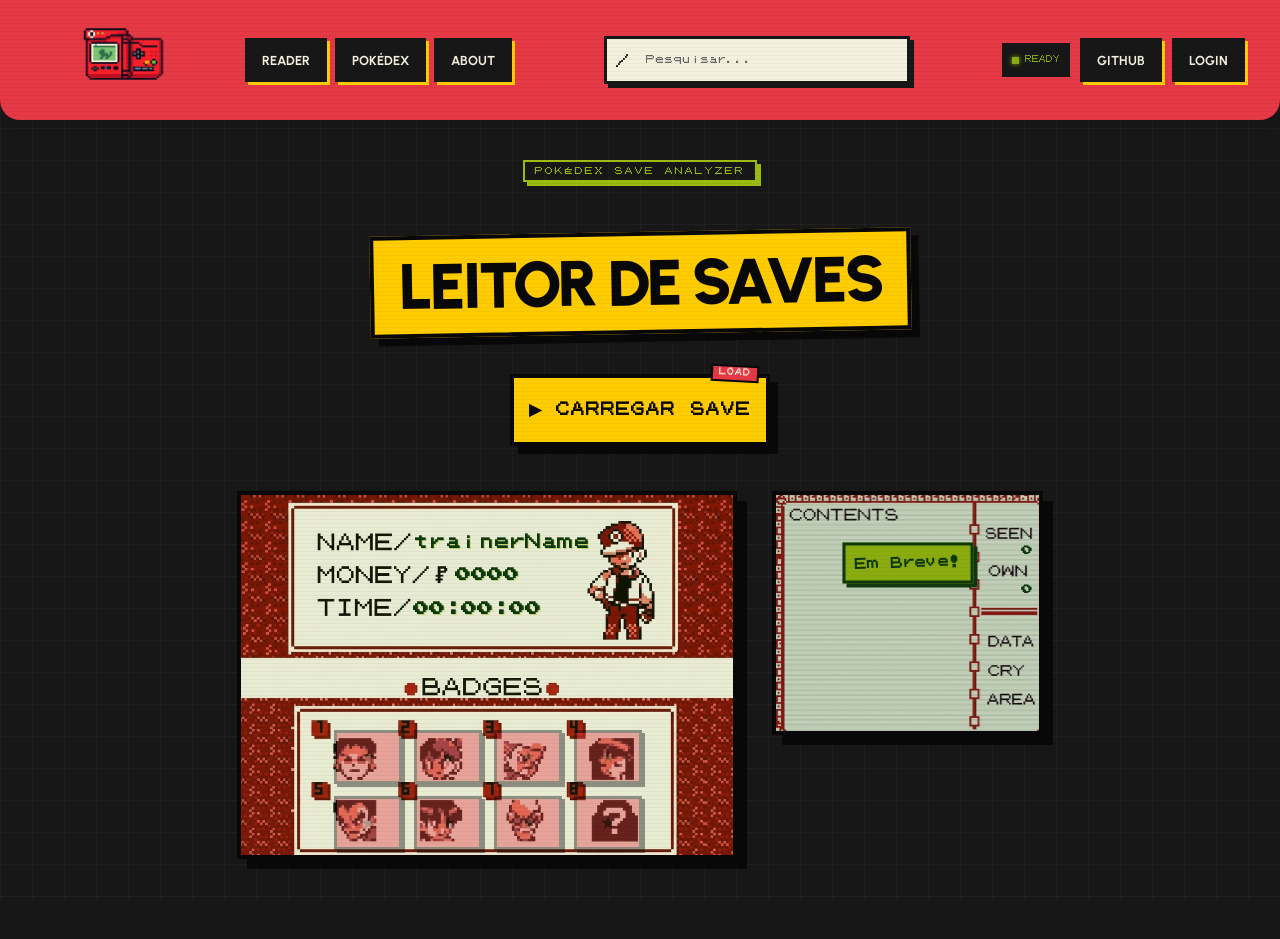
<file: src/front/index.html>
<!DOCTYPE html>
<html lang="pt-br">
<head>
    <meta charset="UTF-8">
    <meta name="viewport" content="width=device-width, initial-scale=1.0">
    <link rel="stylesheet" href="reset.css">
    <link rel="stylesheet" href="global.css">
    <link rel="stylesheet" href="index.css">
    <title>Leitor de Saves</title>
</head>
<body>
        <!-- =====================================================
         NAVBAR
    ====================================================== -->
    <div class="nav_area">
        <div class="nav_left">
            <div class="logo">
                <img
                    src="../images/dex_logo.png"
                    alt="Leitor de Saves"
                >
            </div>
            <div class="nav_links">
                <a href="index.html">
                    Reader
                </a>
                <a href="">
                    Pokédex
                </a>
                <a href="about.html">
                    About
                </a>
            </div>
        </div>
        <div class="nav_search">
            <span class="search_icon">
                /
            </span>
            <input
                type="search"
                placeholder="Pesquisar..."
                aria-label="Pesquisar"
            >
        </div>
        <div class="nav_right">
            <div class="nav_status">
                <span class="status_light"></span>
                <span>
                    READY
                </span>
            </div>
            <a
                href="https://github.com/CatchAllProject/catch"
                target="_blank"
                rel="noopener noreferrer"
            >
                GitHub
            </a>
            <a href="login.html">
                Login
            </a>
        </div>
    </div>
    <div class="main_container">
            <h1>Leitor de Saves</h1>
            <input type="file" id="saveInput" hidden>
            <label for="saveInput" id="saveImportLabel">Carregar Save</label>
            <div class="info_container">
                <div id="trainerCard" class="trainerCardTemplate">
                    <img src="../images/trainer_card_template.png" alt="">
                    <div id="save_data">
                        <label id="trainer_name">trainerName</label>
                        <label id="trainer_money">0000</label>
                        <label id="trainer_time">00:00:00</label>
                    </div>
                    <div id="badge_block">
                        <li id="block_1" class="block"></li>
                        <li id="block_2" class="block"></li>
                        <li id="block_3" class="block"></li>
                        <li id="block_4" class="block"></li>
                        <li id="block_5" class="block"></li>
                        <li id="block_6" class="block"></li>
                        <li id="block_7" class="block"></li>
                        <li id="block_8" class="block"></li>
                    </div>
                </div> 
                <div class="pokedex_template">
                    <img src="../images/pokedex_template.webp" alt="">
                    <div id="dex_data">
                        <div id="seened">
                            <label id="seen">0</label>
                            <label id="own">0</label>
                        </div>
                        <div id="alert">Em Breve!</div>
                    </div>
                </div>
            </div>
    </div>
</body>
</html>
<script src="../save_decoder.js"></script>
</file>
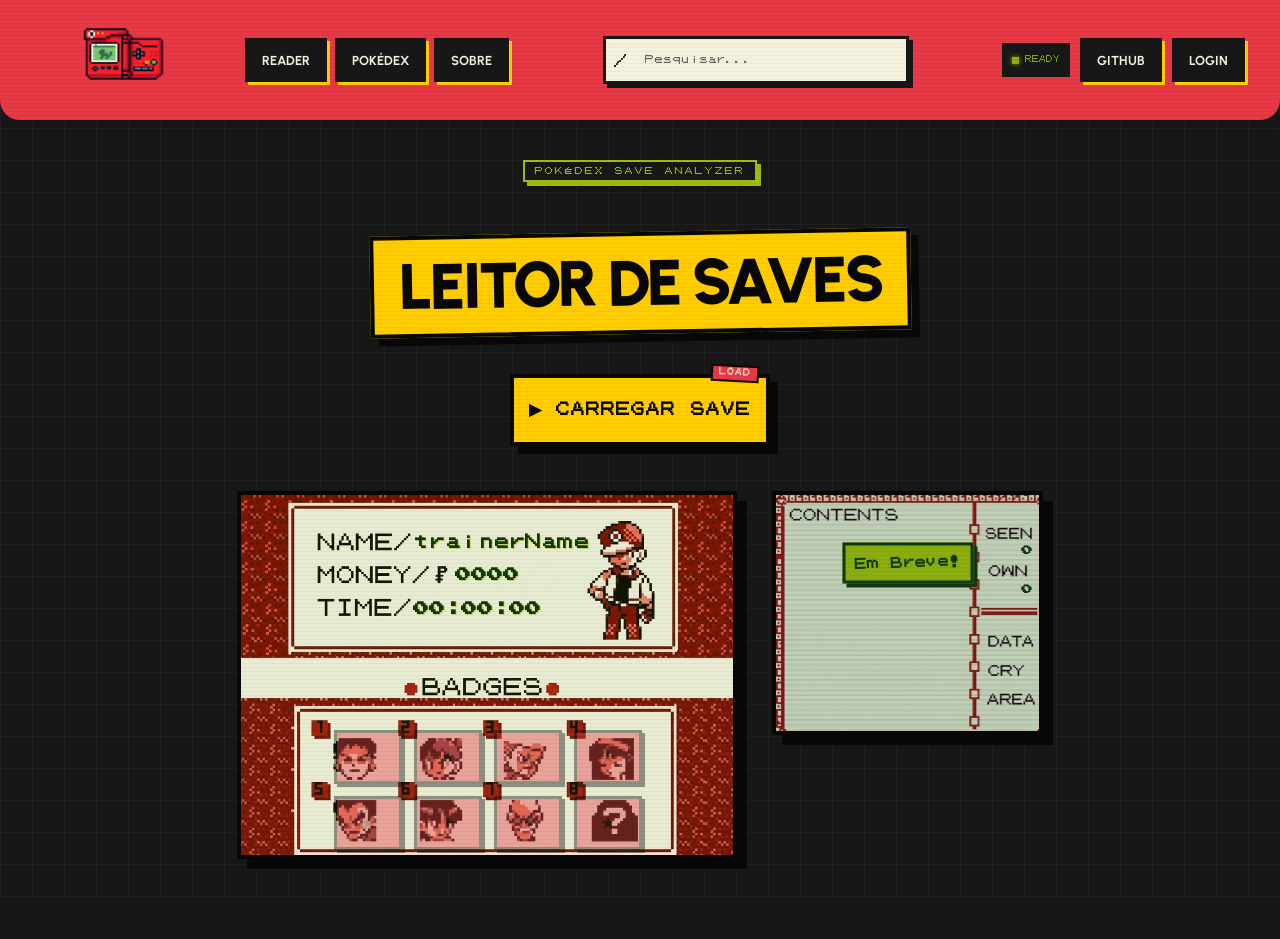
<file: src/front/pages/index.html>
<!DOCTYPE html>
<html lang="pt-br">
<head>
    <meta charset="UTF-8">
    <meta name="viewport" content="width=device-width, initial-scale=1.0">
    <link rel="stylesheet" href="../css/reset.css">
    <link rel="stylesheet" href="../css/global.css">
    <link rel="stylesheet" href="../css/index.css">
    <title>Leitor de Saves</title>
</head>
<body>
        <!-- =====================================================
         NAVBAR
    ====================================================== -->
    <div class="nav_area">
        <div class="nav_left">
            <div class="logo">
                <img
                    src="../public/images/dex_logo.png"
                    alt="Leitor de Saves"
                >
            </div>
            <div class="nav_links">
                <a href="index.html">
                    Reader
                </a>
                <a href="">
                    Pokédex
                </a>
                <a href="about.html">
                    Sobre
                </a>
            </div>
        </div>
        <div class="nav_search">
            <span class="search_icon">
                /
            </span>
            <input
                type="search"
                placeholder="Pesquisar..."
                aria-label="Pesquisar"
            >
        </div>
        <div class="nav_right">
            <div class="nav_status">
                <span class="status_light"></span>
                <span>
                    READY
                </span>
            </div>
            <a
                href="https://github.com/CatchAllProject/catch"
                target="_blank"
                rel="noopener noreferrer"
            >
                GitHub
            </a>
            <a href="login.html">
                Login
            </a>
        </div>
    </div>
    <div class="main_container">
            <h1>Leitor de Saves</h1>
            <input type="file" id="saveInput" hidden>
            <label for="saveInput" id="saveImportLabel">Carregar Save</label>
            <div class="info_container">
                <div id="trainerCard" class="trainerCardTemplate">
                    <img src="../public/images/trainer_card_template.png" alt="">
                    <div id="save_data">
                        <label id="trainer_name">trainerName</label>
                        <label id="trainer_money">0000</label>
                        <label id="trainer_time">00:00:00</label>
                    </div>
                    <div id="badge_block">
                        <li id="block_1" class="block"></li>
                        <li id="block_2" class="block"></li>
                        <li id="block_3" class="block"></li>
                        <li id="block_4" class="block"></li>
                        <li id="block_5" class="block"></li>
                        <li id="block_6" class="block"></li>
                        <li id="block_7" class="block"></li>
                        <li id="block_8" class="block"></li>
                    </div>
                </div> 
                <div class="pokedex_template">
                    <img src="../public/images/pokedex_template.webp" alt="">
                    <div id="dex_data">
                        <div id="seened">
                            <label id="seen">0</label>
                            <label id="own">0</label>
                        </div>
                        <div id="alert">Em Breve!</div>
                    </div>
                </div>
            </div>
    </div>
</body>
</html>
<script src="../js/save_decoder.js"></script>
</file>
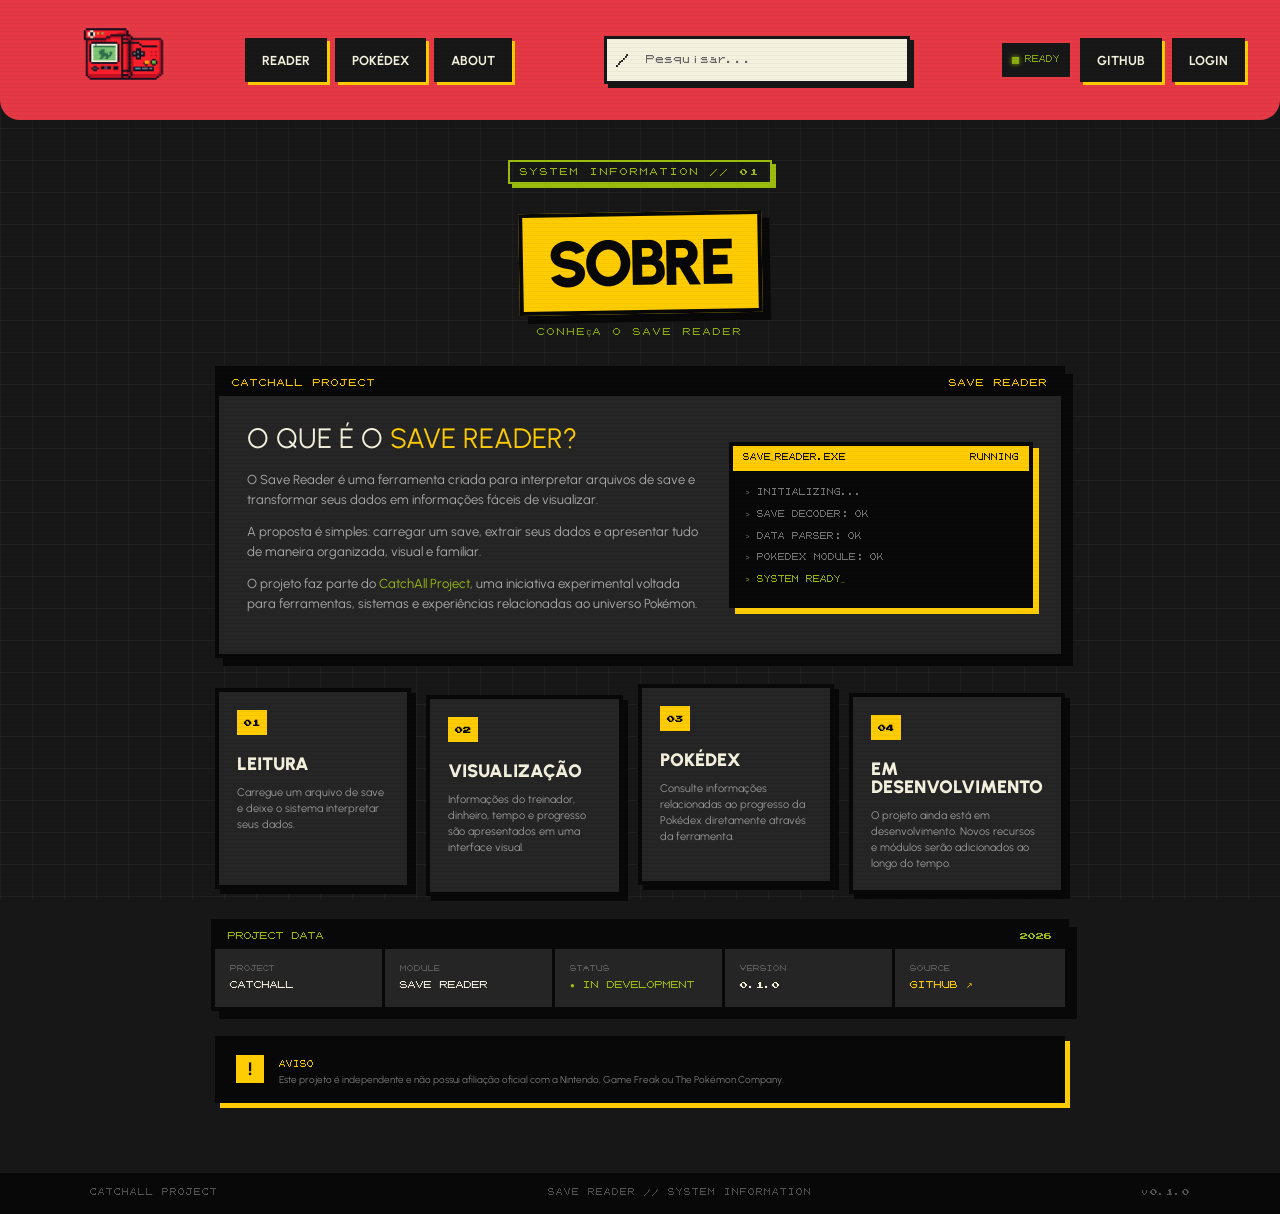
<file: src/front/about.html>
<!DOCTYPE html>
<html lang="pt-br">
<head>
    <meta charset="UTF-8">

    <meta
        name="viewport"
        content="width=device-width, initial-scale=1.0"
    >
    <link rel="stylesheet" href="reset.css">
    <link rel="stylesheet" href="global.css">
    <link rel="stylesheet" href="about.css">

    <title>Sobre // Save Reader</title>

</head>
<body>
    <div class="nav_area">
        <div class="nav_left">
            <div class="logo">
                <img
                    src="../images/dex_logo.png"
                    alt="logo"
                >
            </div>
            <div class="nav_links">
                <a href="index.html">
                    Reader
                </a>
                <a href="">
                    Pokédex
                </a>
                <a href="about.html">
                    About
                </a>
            </div>
        </div>
        <div class="nav_search">
            <span class="search_icon">
                /
            </span>
            <input
                type="search"
                placeholder="Pesquisar..."
            >
        </div>
        <div class="nav_right">
            <div class="nav_status">
                <span class="status_light"></span>
                READY
            </div>
            <a
                href="https://github.com/CatchAllProject/catch"
                target="_blank"
                rel="noopener noreferrer"
            >
                GitHub
            </a>
            <a href="login.html">
                Login
            </a>
        </div>
    </div>
    <main class="about_container">
        <header class="about_header">
            <span class="about_tag">
                SYSTEM INFORMATION // 01
            </span>
            <h1>
                Sobre
            </h1>
            <p>
                CONHEÇA O SAVE READER
            </p>
        </header>
        <section class="about_intro">
            <div class="about_intro_header">
                <span>
                    CATCHALL PROJECT
                </span>
                <span>
                    SAVE READER
                </span>
            </div>
            <div class="about_intro_content">
                <div class="about_intro_text">
                    <h2>
                        O QUE É O
                        <strong>SAVE READER?</strong>
                    </h2>
                    <p>
                        O Save Reader é uma ferramenta criada para
                        interpretar arquivos de save e transformar
                        seus dados em informações fáceis de visualizar.
                    </p>
                    <p>
                        A proposta é simples: carregar um save,
                        extrair seus dados e apresentar tudo de
                        maneira organizada, visual e familiar.
                    </p>
                    <p>
                        O projeto faz parte do
                        <strong>CatchAll Project</strong>,
                        uma iniciativa experimental voltada para
                        ferramentas, sistemas e experiências
                        relacionadas ao universo Pokémon.
                    </p>
                </div>
                <div class="about_terminal">
                    <div class="terminal_header">
                        <span>
                            SAVE_READER.EXE
                        </span>
                        <span>
                            RUNNING
                        </span>
                    </div>
                    <div class="terminal_body">
                        <span>
                            &gt; INITIALIZING...
                        </span>
                        <span>
                            &gt; SAVE DECODER: OK
                        </span>
                        <span>
                            &gt; DATA PARSER: OK
                        </span>
                        <span>
                            &gt; POKEDEX MODULE: OK
                        </span>
                        <span class="terminal_success">
                            &gt; SYSTEM READY_
                        </span>
                    </div>
                </div>
            </div>
        </section>
        <section class="about_grid">
            <article class="about_card">
                <div class="about_card_number">
                    01
                </div>
                <h3>
                    LEITURA
                </h3>
                <p>
                    Carregue um arquivo de save e deixe o
                    sistema interpretar seus dados.
                </p>
            </article>
            <article class="about_card">
                <div class="about_card_number">
                    02
                </div>
                <h3>
                    VISUALIZAÇÃO
                </h3>
                <p>
                    Informações do treinador, dinheiro,
                    tempo e progresso são apresentados
                    em uma interface visual.
                </p>
            </article>
            <article class="about_card">
                <div class="about_card_number">
                    03
                </div>

                <h3>
                    POKÉDEX
                </h3>
                <p>
                    Consulte informações relacionadas ao
                    progresso da Pokédex diretamente
                    através da ferramenta.
                </p>
            </article>
            <article class="about_card">

                <div class="about_card_number">
                    04
                </div>
                <h3>
                    EM DESENVOLVIMENTO
                </h3>
                <p>
                    O projeto ainda está em desenvolvimento.
                    Novos recursos e módulos serão adicionados
                    ao longo do tempo.
                </p>
            </article>
        </section>
        <section class="about_project">
            <div class="about_project_header">
                <span>
                    PROJECT DATA
                </span>
                <span>
                    2026
                </span>
            </div>
            <div class="about_project_body">
                <div class="project_item">
                    <span>
                        PROJECT
                    </span>
                    <strong>
                        CATCHALL
                    </strong>
                </div>
                <div class="project_item">
                    <span>
                        MODULE
                    </span>
                    <strong>
                        SAVE READER
                    </strong>
                </div>
                <div class="project_item">
                    <span>
                        STATUS
                    </span>
                    <strong class="project_online">
                        ● IN DEVELOPMENT
                    </strong>
                </div>
                <div class="project_item">
                    <span>
                        VERSION
                    </span>

                    <strong>
                        0.1.0
                    </strong>
                </div>
                <div class="project_item">
                    <span>
                        SOURCE
                    </span>
                    <a
                        href="https://github.com/CatchAllProject/catch"
                        target="_blank"
                        rel="noopener noreferrer"
                    >
                        GITHUB ↗
                    </a>
                </div>
            </div>
        </section>
        <section class="about_notice">
            <span class="notice_icon">
                !
            </span>
            <div>
                <strong>
                    AVISO
                </strong>
                <p>
                    Este projeto é independente e não possui
                    afiliação oficial com a Nintendo,
                    Game Freak ou The Pokémon Company.
                </p>
            </div>
        </section>
    </main>
    <footer class="about_footer">
        <span>
            CATCHALL PROJECT
        </span>
        <span>
            SAVE READER // SYSTEM INFORMATION
        </span>
        <span>
            v0.1.0
        </span>
    </footer>
</body>
</html>
</file>
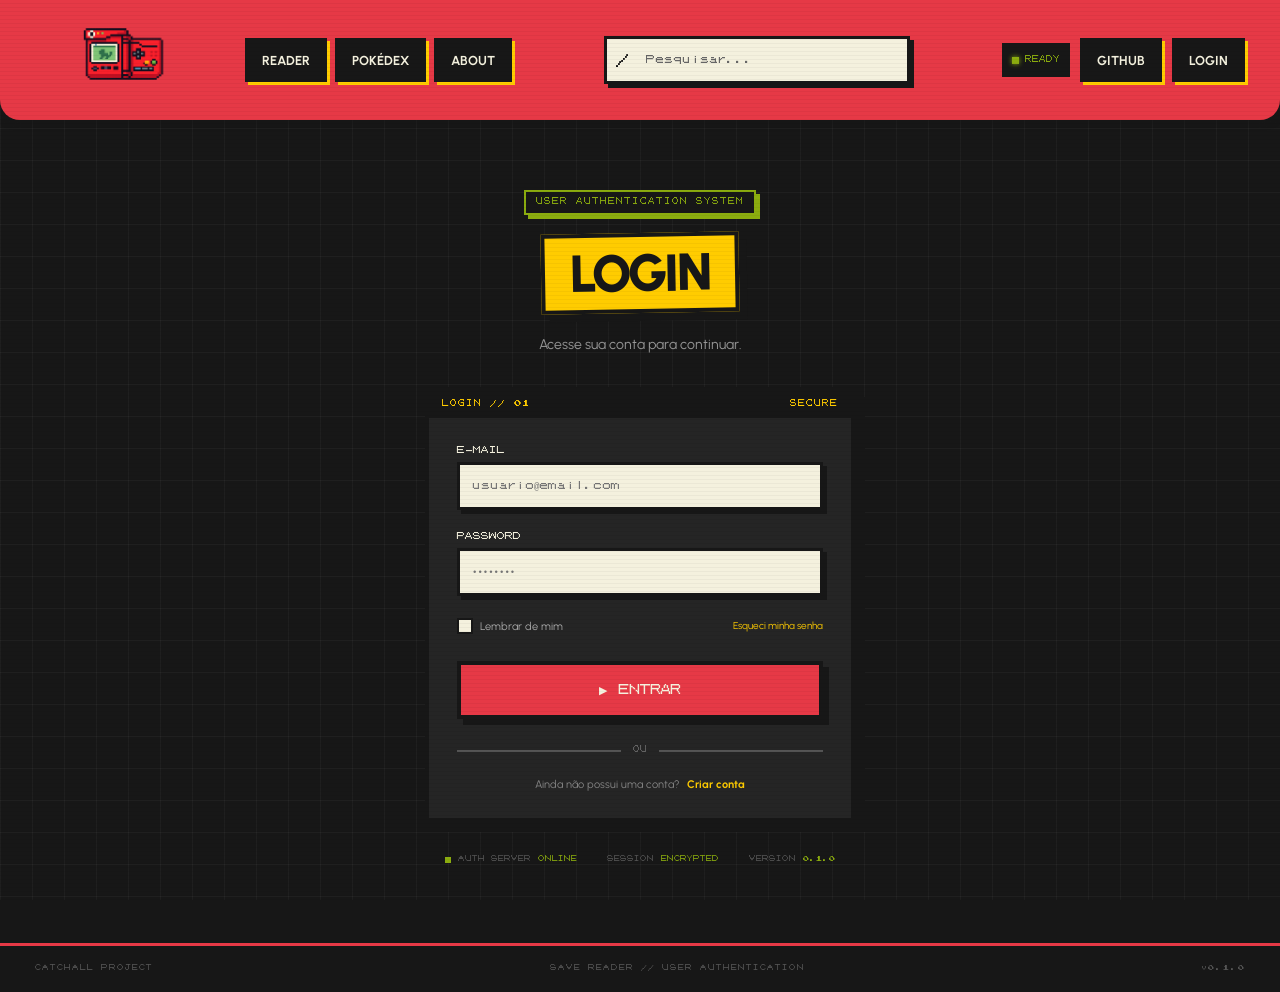
<file: src/front/login.html>
<!DOCTYPE html>
<html lang="pt-br">

<head>
    <meta charset="UTF-8">
    <meta
        name="viewport"
        content="width=device-width, initial-scale=1.0">
    <link rel="stylesheet" href="reset.css">
    <link rel="stylesheet" href="global.css">
    <link rel="stylesheet" href="login.css">
    <title>Login // Leitor de Saves</title>
</head>
<body>
    <!-- =====================================================
         NAVBAR
    ====================================================== -->
    <div class="nav_area">
        <div class="nav_left">
            <div class="logo">
                <img
                    src="../images/dex_logo.png"
                    alt="Leitor de Saves"
                >
            </div>
            <div class="nav_links">
                <a href="index.html">
                    Reader
                </a>
                <a href="">
                    Pokédex
                </a>
                <a href="about.html">
                    About
                </a>
            </div>
        </div>
        <div class="nav_search">
            <span class="search_icon">
                /
            </span>
            <input
                type="search"
                placeholder="Pesquisar..."
                aria-label="Pesquisar"
            >
        </div>
        <div class="nav_right">
            <div class="nav_status">
                <span class="status_light"></span>
                <span>
                    READY
                </span>
            </div>
            <a
                href="https://github.com/CatchAllProject/catch"
                target="_blank"
                rel="noopener noreferrer">
                GitHub
            </a>
            <a href="login.html">
                Login
            </a>
        </div>
    </div>
    <!-- =====================================================
         LOGIN
    ====================================================== -->
    <main class="login_container">
        <div class="login_header">
            <span class="login_system">
                USER AUTHENTICATION SYSTEM
            </span>
            <h1>
                Login
            </h1>
            <p>
                Acesse sua conta para continuar.
            </p>
        </div>
        <section class="login_card">
            <div class="login_card_header">
                <span>
                    LOGIN // 01
                </span>
                <span>
                    SECURE
                </span>
            </div>
            <form class="login_form">
                <div class="input_group">

                    <label for="email">
                        E-MAIL
                    </label>

                    <input
                        type="email"
                        id="email"
                        name="email"
                        placeholder="usuario@email.com"
                        autocomplete="email"
                    >
                </div>
                <div class="input_group">
                    <label for="password">
                        PASSWORD
                    </label>
                    <input
                        type="password"
                        id="password"
                        name="password"
                        placeholder="••••••••"
                        autocomplete="current-password"
                    >
                </div>
                <div class="login_options">
                    <label class="remember_me">
                        <input
                            type="checkbox"
                            id="remember"
                            name="remember">
                        <span>
                            Lembrar de mim
                        </span>
                    </label>
                    <a href="">
                        Esqueci minha senha
                    </a>
                </div>
                <button
                    type="submit"
                    class="login_button">
                    <span>
                        ▶
                    </span>
                    ENTRAR
                </button>
            </form>
            <div class="login_divider">
                <span>
                    OU
                </span>
            </div>
            <div class="register_area">
                <span>
                    Ainda não possui uma conta?
                </span>
                <a href="register.html">
                    Criar conta
                </a>
            </div>
        </section>
        <!-- =================================================
             SYSTEM STATUS
        ================================================== -->
        <div class="login_system_status">
            <div>
                <span class="system_dot"></span>
                AUTH SERVER
                <strong>
                    ONLINE
                </strong>
            </div>
            <div>
                SESSION
                <strong>
                    ENCRYPTED
                </strong>
            </div>
            <div>
                VERSION
                <strong>
                    0.1.0
                </strong>
            </div>
        </div>
    </main>
    <!-- =====================================================
         FOOTER
    ====================================================== -->
    <footer class="login_footer">
        <span>
            CATCHALL PROJECT
        </span>
        <span>
            SAVE READER // USER AUTHENTICATION
        </span>
        <span>
            v0.1.0
        </span>
    </footer>
</body>

</html>
</file>
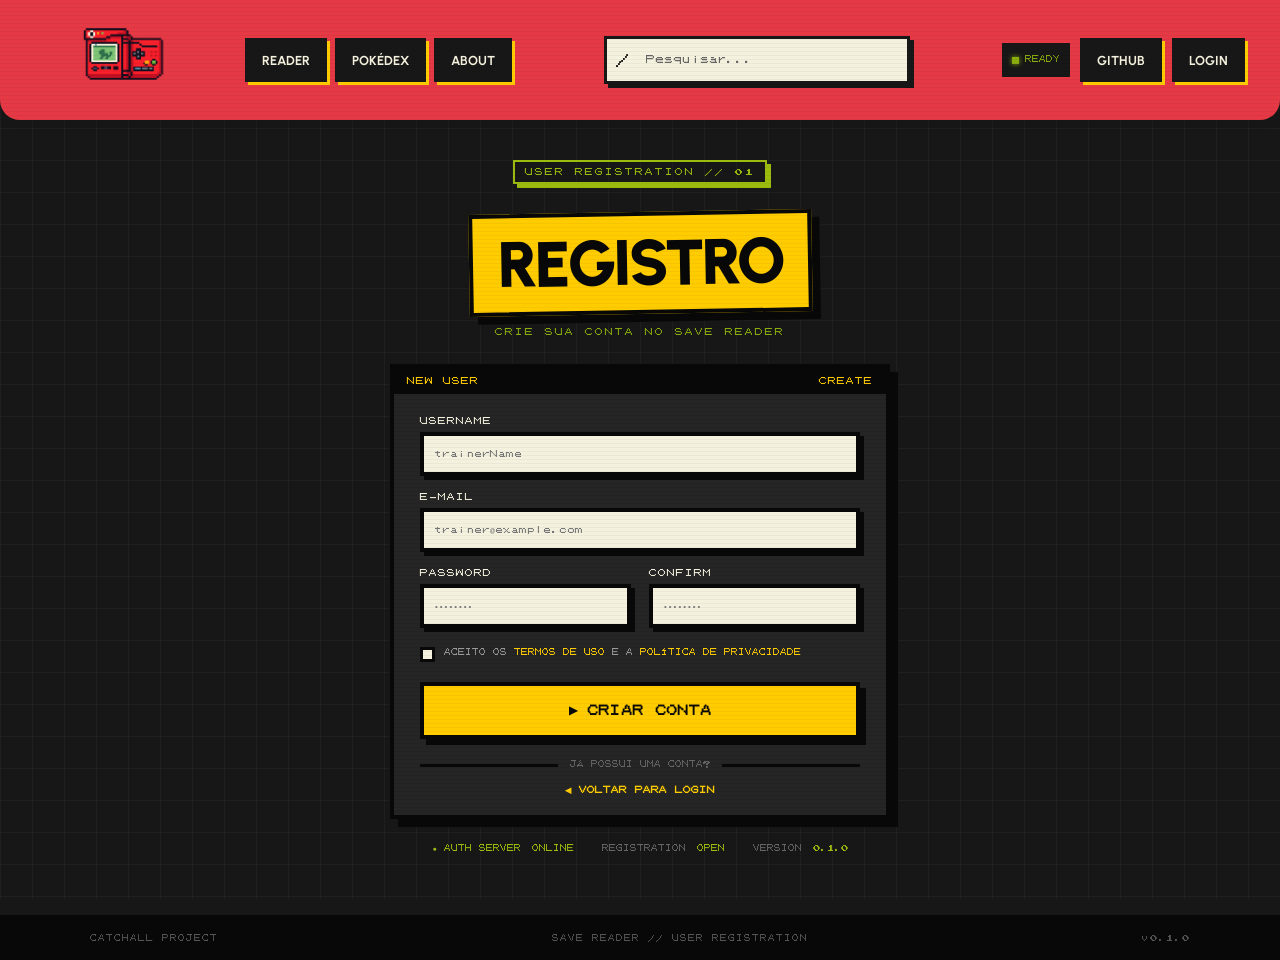
<file: src/front/register.html>
<!DOCTYPE html>
<html lang="pt-br">

<head>
    <meta charset="UTF-8">
    <meta
        name="viewport"
        content="width=device-width, initial-scale=1.0">
    <link rel="stylesheet" href="reset.css">
    <link rel="stylesheet" href="global.css">
    <link rel="stylesheet" href="register.css">
    <title>Registro // Save Reader</title>
</head>
<body>
    <div class="nav_area">
        <div class="nav_left">
            <div class="logo">
                <img
                    src="../images/dex_logo.png"
                    alt="logo"
                >
            </div>
            <div class="nav_links">
                <a href="index.html">
                    Reader
                </a>
                <a href="">
                    Pokédex
                </a>
                <a href="about.html">
                    About
                </a>
            </div>
        </div>
        <div class="nav_search">

            <span class="search_icon">
                /
            </span>
            <input
                type="search"
                placeholder="Pesquisar..."
            >
        </div>
        <div class="nav_right">
            <div class="nav_status">
                <span class="status_light"></span>
                READY
            </div>
            <a
                href="https://github.com/CatchAllProject/catch"
                target="_blank">
                GitHub
            </a>
            <a href="login.html">
                Login
            </a>
        </div>
    </div>
    <main class="register_container">
        <div class="register_header">
            <span class="register_tag">
                USER REGISTRATION // 01
            </span>
            <h1>
                Registro
            </h1>
            <p>
                CRIE SUA CONTA NO SAVE READER
            </p>
        </div>
        <section class="register_card">
            <div class="register_card_header">
                <span>
                    NEW USER
                </span>
                <span>
                    CREATE
                </span>
            </div>
            <form class="register_form">
                <div class="input_group">
                    <label for="username">
                        USERNAME
                    </label>
                    <input
                        type="text"
                        id="username"
                        name="username"
                        placeholder="trainerName"
                        autocomplete="username"
                        required
                    >
                </div>
                <div class="input_group">

                    <label for="email">
                        E-MAIL
                    </label>

                    <input
                        type="email"
                        id="email"
                        name="email"
                        placeholder="trainer@example.com"
                        autocomplete="email"
                        required
                    >
                </div>
                <div class="password_row">
                    <div class="input_group">
                        <label for="password">
                            PASSWORD
                        </label>
                        <input
                            type="password"
                            id="password"
                            name="password"
                            placeholder="••••••••"
                            autocomplete="new-password"
                            required
                        >
                    </div>
                    <div class="input_group">
                        <label for="password_confirm">
                            CONFIRM
                        </label>
                        <input
                            type="password"
                            id="password_confirm"
                            name="password_confirm"
                            placeholder="••••••••"
                            autocomplete="new-password"
                            required
                        >
                    </div>
                </div>
                <label class="terms">
                    <input
                        type="checkbox"
                        name="terms"
                        required
                    >
                    <span>
                        ACEITO OS
                        <a href="">
                            TERMOS DE USO
                        </a>
                        E A
                        <a href="">
                            POLÍTICA DE PRIVACIDADE
                        </a>
                    </span>
                </label>
                <button
                    type="submit"
                    class="register_button">
                    <span>
                        ▶
                    </span>
                    CRIAR CONTA
                </button>
            </form>
            <div class="register_divider">
                <span>
                    JÁ POSSUI UMA CONTA?
                </span>
            </div>
            <div class="login_area">
                <a href="login.html">
                    ◀ VOLTAR PARA LOGIN
                </a>
            </div>
        </section>
        <div class="register_status">
            <span>
                ● AUTH SERVER
                <strong>ONLINE</strong>
            </span>
            <span>
                REGISTRATION
                <strong>OPEN</strong>
            </span>
            <span>
                VERSION
                <strong>0.1.0</strong>
            </span>
        </div>
    </main>
    <footer class="register_footer">
        <span>
            CATCHALL PROJECT
        </span>
        <span>
            SAVE READER // USER REGISTRATION
        </span>
        <span>
            v0.1.0
        </span>
    </footer>
</body>
</html>
</file>
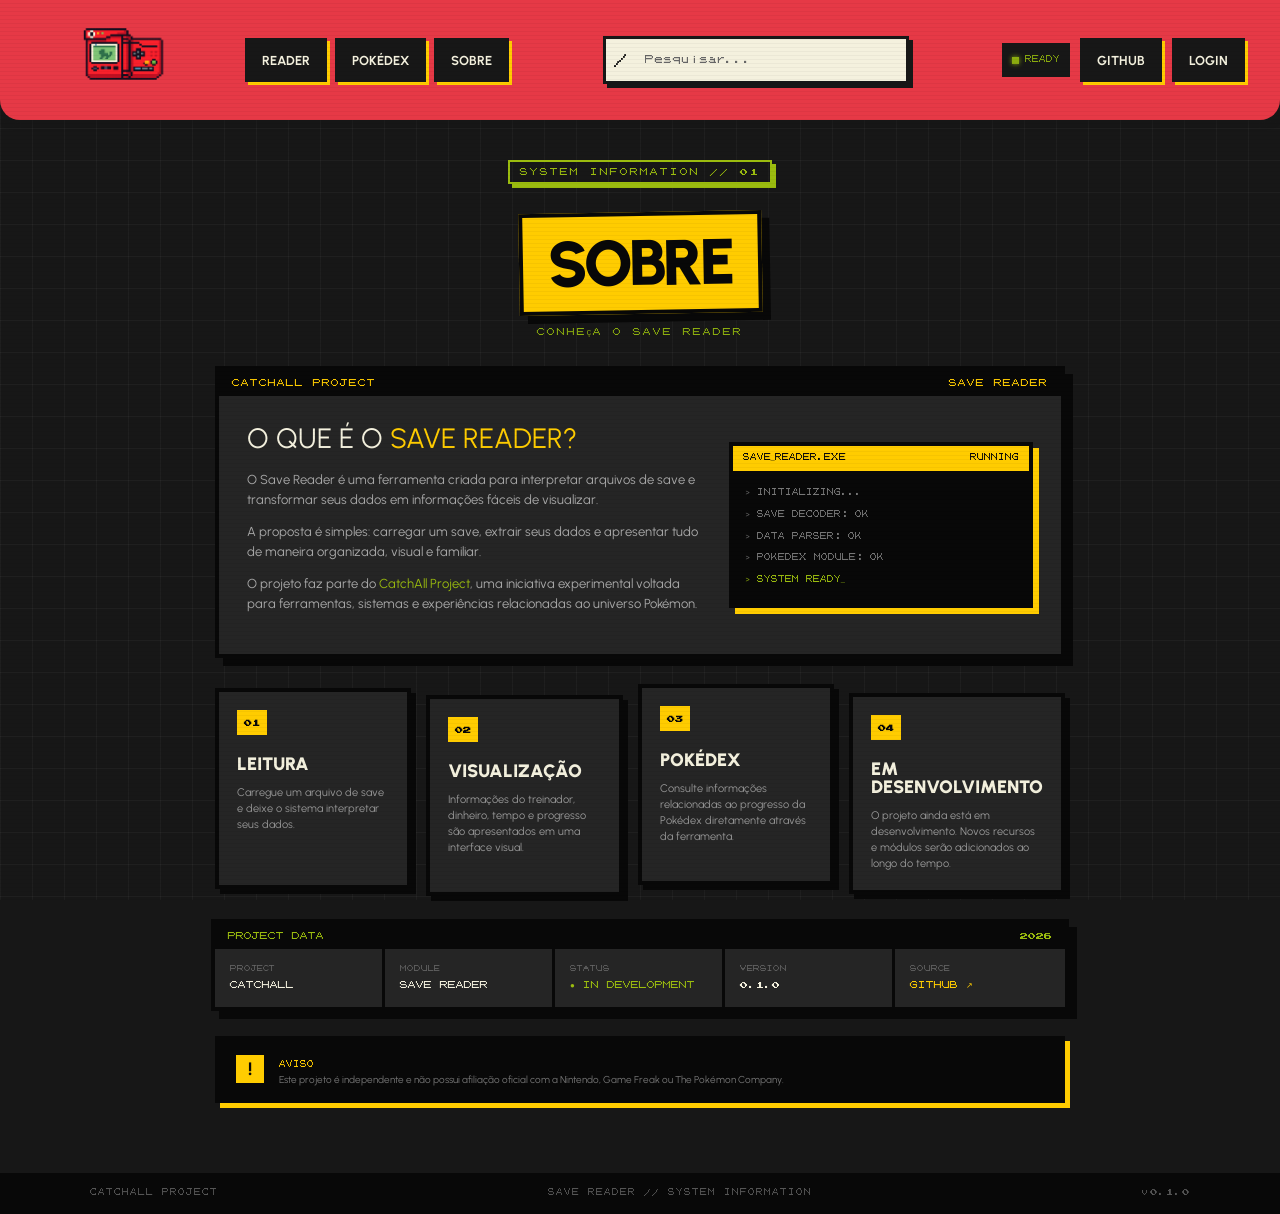
<file: src/front/pages/about.html>
<!DOCTYPE html>
<html lang="pt-br">
<head>
    <meta charset="UTF-8">

    <meta
        name="viewport"
        content="width=device-width, initial-scale=1.0"
    >
    <link rel="stylesheet" href="../css/reset.css">
    <link rel="stylesheet" href="../css/global.css">
    <link rel="stylesheet" href="../css/about.css">
    <title>Sobre // Save Reader</title>

</head>
<body>
    <div class="nav_area">
        <div class="nav_left">
            <div class="logo">
                <img
                    src="../public/images/dex_logo.png"
                    alt="logo"
                >
            </div>
            <div class="nav_links">
                <a href="index.html">
                    Reader
                </a>
                <a href="">
                    Pokédex
                </a>
                <a href="about.html">
                    Sobre
                </a>
            </div>
        </div>
        <div class="nav_search">
            <span class="search_icon">
                /
            </span>
            <input
                type="search"
                placeholder="Pesquisar..."
            >
        </div>
        <div class="nav_right">
            <div class="nav_status">
                <span class="status_light"></span>
                READY
            </div>
            <a
                href="https://github.com/CatchAllProject/catch"
                target="_blank"
                rel="noopener noreferrer"
            >
                GitHub
            </a>
            <a href="login.html">
                Login
            </a>
        </div>
    </div>
    <main class="about_container">
        <header class="about_header">
            <span class="about_tag">
                SYSTEM INFORMATION // 01
            </span>
            <h1>
                Sobre
            </h1>
            <p>
                CONHEÇA O SAVE READER
            </p>
        </header>
        <section class="about_intro">
            <div class="about_intro_header">
                <span>
                    CATCHALL PROJECT
                </span>
                <span>
                    SAVE READER
                </span>
            </div>
            <div class="about_intro_content">
                <div class="about_intro_text">
                    <h2>
                        O QUE É O
                        <strong>SAVE READER?</strong>
                    </h2>
                    <p>
                        O Save Reader é uma ferramenta criada para
                        interpretar arquivos de save e transformar
                        seus dados em informações fáceis de visualizar.
                    </p>
                    <p>
                        A proposta é simples: carregar um save,
                        extrair seus dados e apresentar tudo de
                        maneira organizada, visual e familiar.
                    </p>
                    <p>
                        O projeto faz parte do
                        <strong>CatchAll Project</strong>,
                        uma iniciativa experimental voltada para
                        ferramentas, sistemas e experiências
                        relacionadas ao universo Pokémon.
                    </p>
                </div>
                <div class="about_terminal">
                    <div class="terminal_header">
                        <span>
                            SAVE_READER.EXE
                        </span>
                        <span>
                            RUNNING
                        </span>
                    </div>
                    <div class="terminal_body">
                        <span>
                            &gt; INITIALIZING...
                        </span>
                        <span>
                            &gt; SAVE DECODER: OK
                        </span>
                        <span>
                            &gt; DATA PARSER: OK
                        </span>
                        <span>
                            &gt; POKEDEX MODULE: OK
                        </span>
                        <span class="terminal_success">
                            &gt; SYSTEM READY_
                        </span>
                    </div>
                </div>
            </div>
        </section>
        <section class="about_grid">
            <article class="about_card">
                <div class="about_card_number">
                    01
                </div>
                <h3>
                    LEITURA
                </h3>
                <p>
                    Carregue um arquivo de save e deixe o
                    sistema interpretar seus dados.
                </p>
            </article>
            <article class="about_card">
                <div class="about_card_number">
                    02
                </div>
                <h3>
                    VISUALIZAÇÃO
                </h3>
                <p>
                    Informações do treinador, dinheiro,
                    tempo e progresso são apresentados
                    em uma interface visual.
                </p>
            </article>
            <article class="about_card">
                <div class="about_card_number">
                    03
                </div>

                <h3>
                    POKÉDEX
                </h3>
                <p>
                    Consulte informações relacionadas ao
                    progresso da Pokédex diretamente
                    através da ferramenta.
                </p>
            </article>
            <article class="about_card">

                <div class="about_card_number">
                    04
                </div>
                <h3>
                    EM DESENVOLVIMENTO
                </h3>
                <p>
                    O projeto ainda está em desenvolvimento.
                    Novos recursos e módulos serão adicionados
                    ao longo do tempo.
                </p>
            </article>
        </section>
        <section class="about_project">
            <div class="about_project_header">
                <span>
                    PROJECT DATA
                </span>
                <span>
                    2026
                </span>
            </div>
            <div class="about_project_body">
                <div class="project_item">
                    <span>
                        PROJECT
                    </span>
                    <strong>
                        CATCHALL
                    </strong>
                </div>
                <div class="project_item">
                    <span>
                        MODULE
                    </span>
                    <strong>
                        SAVE READER
                    </strong>
                </div>
                <div class="project_item">
                    <span>
                        STATUS
                    </span>
                    <strong class="project_online">
                        ● IN DEVELOPMENT
                    </strong>
                </div>
                <div class="project_item">
                    <span>
                        VERSION
                    </span>

                    <strong>
                        0.1.0
                    </strong>
                </div>
                <div class="project_item">  
                    <span>
                        SOURCE
                    </span>
                    <a
                        href="https://github.com/CatchAllProject/catch"
                        target="_blank"
                        rel="noopener noreferrer"
                    >
                        GITHUB ↗
                    </a>
                </div>
            </div>
        </section>
        <section class="about_notice">
            <span class="notice_icon">
                !
            </span>
            <div>
                <strong>
                    AVISO
                </strong>
                <p>
                    Este projeto é independente e não possui
                    afiliação oficial com a Nintendo,
                    Game Freak ou The Pokémon Company.
                </p>
            </div>
        </section>
    </main>
    <footer class="about_footer">
        <span>
            CATCHALL PROJECT
        </span>
        <span>
            SAVE READER // SYSTEM INFORMATION
        </span>
        <span>
            v0.1.0
        </span>
    </footer>
</body>
</html>
</file>
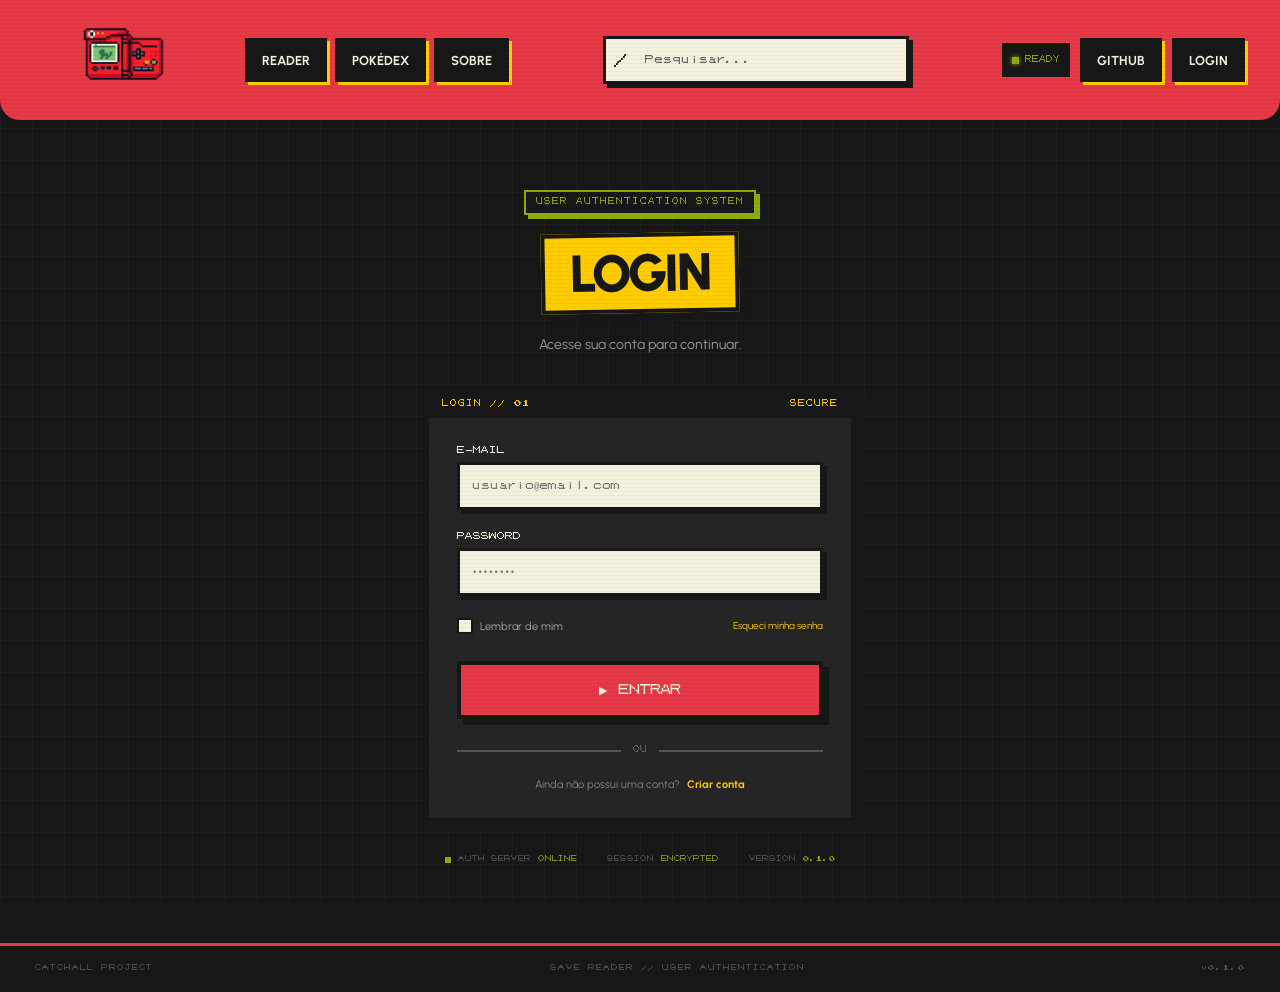
<file: src/front/pages/login.html>
<!DOCTYPE html>
<html lang="pt-br">

<head>
    <meta charset="UTF-8">
    <meta
        name="viewport"
        content="width=device-width, initial-scale=1.0">
    <link rel="stylesheet" href="../css/reset.css">
    <link rel="stylesheet" href="../css/global.css">
    <link rel="stylesheet" href="../css/login.css">
    <title>Login // Leitor de Saves</title>
</head>
<body>
    <!-- =====================================================
         NAVBAR
    ====================================================== -->
    <div class="nav_area">
        <div class="nav_left">
            <div class="logo">
                <img
                    src="../public/images/dex_logo.png"
                    alt="Leitor de Saves"
                >
            </div>
            <div class="nav_links">
                <a href="index.html">
                    Reader
                </a>
                <a href="">
                    Pokédex
                </a>
                <a href="about.html">
                    Sobre
                </a>
            </div>
        </div>
        <div class="nav_search">
            <span class="search_icon">
                /
            </span>
            <input
                type="search"
                placeholder="Pesquisar..."
                aria-label="Pesquisar"
            >
        </div>
        <div class="nav_right">
            <div class="nav_status">
                <span class="status_light"></span>
                <span>
                    READY
                </span>
            </div>
            <a
                href="https://github.com/CatchAllProject/catch"
                target="_blank"
                rel="noopener noreferrer">
                GitHub
            </a>
            <a href="login.html">
                Login
            </a>
        </div>
    </div>
    <!-- =====================================================
         LOGIN
    ====================================================== -->
    <main class="login_container">
        <div class="login_header">
            <span class="login_system">
                USER AUTHENTICATION SYSTEM
            </span>
            <h1>
                Login
            </h1>
            <p>
                Acesse sua conta para continuar.
            </p>
        </div>
        <section class="login_card">
            <div class="login_card_header">
                <span>
                    LOGIN // 01
                </span>
                <span>
                    SECURE
                </span>
            </div>
            <form class="login_form">
                <div class="input_group">

                    <label for="email">
                        E-MAIL
                    </label>

                    <input
                        type="email"
                        id="email"
                        name="email"
                        placeholder="usuario@email.com"
                        autocomplete="email"
                    >
                </div>
                <div class="input_group">
                    <label for="password">
                        PASSWORD
                    </label>
                    <input
                        type="password"
                        id="password"
                        name="password"
                        placeholder="••••••••"
                        autocomplete="current-password"
                    >
                </div>
                <div class="login_options">
                    <label class="remember_me">
                        <input
                            type="checkbox"
                            id="remember"
                            name="remember">
                        <span>
                            Lembrar de mim
                        </span>
                    </label>
                    <a href="">
                        Esqueci minha senha
                    </a>
                </div>
                <button
                    type="submit"
                    class="login_button">
                    <span>
                        ▶
                    </span>
                    ENTRAR
                </button>
            </form>
            <div class="login_divider">
                <span>
                    OU
                </span>
            </div>
            <div class="register_area">
                <span>
                    Ainda não possui uma conta?
                </span>
                <a href="register.html">
                    Criar conta
                </a>
            </div>
        </section>
        <!-- =================================================
             SYSTEM STATUS
        ================================================== -->
        <div class="login_system_status">
            <div>
                <span class="system_dot"></span>
                AUTH SERVER
                <strong>
                    ONLINE
                </strong>
            </div>
            <div>
                SESSION
                <strong>
                    ENCRYPTED
                </strong>
            </div>
            <div>
                VERSION
                <strong>
                    0.1.0
                </strong>
            </div>
        </div>
    </main>
    <!-- =====================================================
         FOOTER
    ====================================================== -->
    <footer class="login_footer">
        <span>
            CATCHALL PROJECT
        </span>
        <span>
            SAVE READER // USER AUTHENTICATION
        </span>
        <span>
            v0.1.0
        </span>
    </footer>
</body>

</html>
</file>
<file: src/front/global.css>
@import url('https://fonts.googleapis.com/css2?family=Urbanist:ital,wght@0,100..900;1,100..900&display=swap');

@font-face {
    font-family: 'PokemonGB';
    src: url(../fonts/PokemonGb-RAeo.ttf) format('truetype');
    font-weight: normal;
    font-style: normal;
}

:root {
    --font1: 'Urbanist', sans-serif;
    --font2: 'PokemonGB', monospace;

    /* PALETA RETRO */
    --bg-main: #171717;
    --bg-card: #252525;

    --btn-card: #ffcc00;
    --hover: #e63946;

    --read-save: #8bac0f;

    --text-main: #f4f1de;

    --victory: #ffcc00;

    /* CORES AUXILIARES */
    --pixel-green: #9bbc0f;
    --pixel-dark: #0f380f;
    --pixel-mid: #306230;
    --pixel-light: #8bac0f;

    --black: #080808;
    --white: #f4f1de;

    /* BRUTALISMO */
    --border: 4px solid var(--black);
    --hard-shadow: 8px 8px 0 var(--black);
}


/* =========================================================
   BASE
========================================================= */

body {
    position: relative;

    min-height: 100vh;

    margin: 0;

    background-color: var(--bg-main);

    color: var(--text-main);

    font-family: var(--font1);

    overflow-x: hidden;
}


/*
    Grid de fundo.
    Não interfere nos elementos existentes.
*/

body::before {
    content: "";

    position: fixed;

    inset: 0;

    z-index: -2;

    background-image:
        linear-gradient(
            rgba(255, 255, 255, 0.035) 1px,
            transparent 1px
        ),
        linear-gradient(
            90deg,
            rgba(255, 255, 255, 0.035) 1px,
            transparent 1px
        );

    background-size: 32px 32px;

    pointer-events: none;
}


/*
    Ruído/scanlines.
*/

body::after {
    content: "";

    position: fixed;

    inset: 0;

    z-index: 100;

    pointer-events: none;

    background:
        repeating-linear-gradient(
            0deg,
            rgba(0, 0, 0, 0.08) 0px,
            rgba(0, 0, 0, 0.08) 1px,
            transparent 1px,
            transparent 4px
        );

    opacity: 0.45;
}


h1 {
    position: relative;

    margin: 55px 0 5px;

    padding: 15px 25px;

    font-family: var(--font1);

    font-size: clamp(38px, 5vw, 64px);

    font-weight: 900;

    line-height: 1;

    letter-spacing: -3px;

    text-transform: uppercase;

    color: var(--black);

    background-color: var(--btn-card);

    border: var(--border);

    box-shadow: var(--hard-shadow);

    transform: rotate(-1deg);
}


/* =========================================================
   NAVBAR
========================================================= */

.nav_area {

    display: flex;
    align-items: center;
    justify-content: space-between;

    width: 100%;
    height: 120px;

    padding: 0 35px;

    box-sizing: border-box;

    background-color: var(--hover);

    border-bottom-left-radius: 20px;
    border-bottom-right-radius: 20px;

    box-shadow:
        0px 0px 10px 0px var(--bg-main);

}


.nav_left {

    display: flex;
    align-items: center;

    gap: 30px;

    height: 100%;

}


.nav_area .logo {

    display: flex;
    align-items: center;
    justify-content: center;

    width: 180px;
    height: 120px;

}


.nav_area .logo img {

    width: 180px;
    height: 150px;

    object-fit: contain;

}


.nav_area .logo img:hover {

    cursor: pointer;

}


/* =========================================================
   NAV LINKS
========================================================= */

.nav_links {

    display: flex;
    align-items: center;

    gap: 8px;

}


.nav_links a {

    display: flex;
    align-items: center;
    justify-content: center;

    height: 38px;

    padding: 0 14px;

    background-color: var(--bg-main);

    border: 3px solid var(--bg-main);

    color: var(--text-main);

    font-family: var(--font1);

    font-size: 13px;
    font-weight: bold;

    text-decoration: none;
    text-transform: uppercase;

    box-shadow:
        3px 3px 0px var(--victory);

    transition:
        0.15s ease;

}


.nav_links a:hover {

    background-color: var(--victory);

    color: var(--bg-main);

    transform:
        translate(2px, 2px);

    box-shadow:
        1px 1px 0px var(--bg-main);

}


/* =========================================================
   SEARCH
========================================================= */

.nav_search {

    display: flex;
    align-items: center;

    width: 300px;
    height: 42px;

    background-color: var(--text-main);

    border: 3px solid var(--bg-main);

    box-shadow:
        4px 4px 0px var(--bg-main);

}


.search_icon {

    display: flex;
    align-items: center;
    justify-content: center;

    width: 35px;

    color: var(--bg-main);

    font-family: var(--font2);

    font-size: 14px;

}


.nav_search input {

    width: 100%;
    height: 100%;

    padding: 0 8px;

    box-sizing: border-box;

    border: none;
    outline: none;

    background: transparent;

    color: var(--bg-main);

    font-family: var(--font2);

    font-size: 9px;

}


.nav_search input:focus {

    background-color: var(--victory);

}


.nav_search input::placeholder {

    color: #666;

}


/* =========================================================
   NAV RIGHT
========================================================= */

.nav_right {

    display: flex;
    align-items: center;

    gap: 10px;

}


.nav_right > a {

    display: flex;
    align-items: center;
    justify-content: center;

    height: 38px;

    padding: 0 14px;

    background-color: var(--bg-main);

    border: 3px solid var(--bg-main);

    color: var(--text-main);

    font-family: var(--font1);

    font-size: 13px;
    font-weight: bold;

    text-decoration: none;
    text-transform: uppercase;

    box-shadow:
        3px 3px 0px var(--victory);

    transition:
        0.15s ease;

}


.nav_right > a:hover {

    background-color: var(--victory);

    color: var(--bg-main);

    transform:
        translate(2px, 2px);

    box-shadow:
        1px 1px 0px var(--bg-main);

}


/* =========================================================
   NAV STATUS
========================================================= */

.nav_status {

    display: flex;
    align-items: center;

    gap: 6px;

    height: 30px;

    padding: 0 8px;

    background-color: var(--bg-main);

    color: var(--read-save);

    font-family: var(--font2);

    font-size: 7px;

    border: 2px solid var(--bg-main);

}


.status_light {

    width: 7px;
    height: 7px;

    background-color: var(--read-save);

    box-shadow:
        0px 0px 5px var(--read-save);

    animation:
        status_blink 1.5s infinite;

}


@keyframes status_blink {

    0%,
    100% {
        opacity: 1;
    }

    50% {
        opacity: 0.35;
    }

}


/* =========================================================
   ÁREA DOS CARDS
========================================================= */

.info_container {
    display: flex;

    flex-direction: row;

    align-items: flex-start;

    justify-content: center;

    gap: 35px;

    width: 100%;

    margin-top: 10px;
}

/* =========================================================
   RESPONSIVIDADE
========================================================= */

@media (max-width: 900px) {

    .nav_area {
        height: 95px;

        padding: 0 25px;
    }


    .nav_area a {
        min-width: auto;

        padding: 10px 12px;

        font-size: 13px;
    }


    .nav_area img {
        width: 140px;
        height: 120px;
    }


    .nav_area::before,
    .nav_area::after {
        display: none;
    }


    .info_container {
        flex-direction: column;

        align-items: center;
    }

}


@media (max-width: 560px) {

    .main_container {
        gap: 30px;

        padding-left: 15px;
        padding-right: 15px;
    }


    h1 {
        width: calc(100% - 30px);

        box-sizing: border-box;

        font-size: 34px;

        letter-spacing: -2px;

        text-align: center;
    }


    .nav_area {
        height: 85px;
    }


    .nav_area img {
        width: 110px;
        height: 95px;
    }


    .nav_area a {
        padding: 8px;

        font-size: 10px;

        box-shadow: 3px 3px 0 var(--btn-card);
    }


    #saveImportLabel {
        width: 220px;

        height: 64px;

        font-size: 11px;
    }


    .trainerCardTemplate {
        width: min(500px, 100%);

        height: auto;

        aspect-ratio: 500 / 368;
    }


    .trainerCardTemplate img {
        width: 100%;

        height: 100%;
    }


    .pokedex_template {
        width: 271px;

        max-width: 100%;
    }


    #badge_block {
        transform: scale(0.9);
    }

}


@media (max-width: 400px) {

    .nav_area {
        padding: 0 10px;
    }


    .nav_area img {
        width: 90px;
        height: 80px;
    }


    h1 {
        font-size: 29px;
    }


    #badge_block {
        transform: scale(0.75);
        transform-origin: center;
    }

}
</file>
<file: src/front/index.css>
/* =========================================================
   MAIN
========================================================= */

.main_container {
    position: relative;

    display: flex;

    flex-direction: column;

    align-items: center;

    gap: 35px;

    width: 100%;

    padding-bottom: 80px;

    box-sizing: border-box;
}


/*
    Pequena etiqueta brutalista acima do botão.
*/

.main_container::before {
    content: "POKÉDEX SAVE ANALYZER";

    margin-top: 40px;

    padding: 5px 10px;

    color: var(--pixel-green);

    border: 2px solid var(--pixel-green);

    font-family: var(--font2);

    font-size: 8px;

    letter-spacing: 2px;

    box-shadow: 4px 4px 0 var(--pixel-green);
}


/*
    Retira o espaço original do h1,
    pois o pseudo-elemento acima ocupa esse papel.
*/

.main_container h1 {
    margin-top: 15px;
}


/* =========================================================
   BOTÃO DE IMPORTAÇÃO
========================================================= */

#saveImportLabel {
    position: relative;

    display: flex;

    align-items: center;

    justify-content: center;

    box-sizing: border-box;

    width: 260px;

    height: 72px;

    padding: 10px;

    background-color: var(--btn-card);

    color: var(--black);

    border: 4px solid var(--black);

    border-radius: 0;

    font-family: var(--font2);

    font-size: 14px;

    font-weight: bold;

    text-align: center;

    text-transform: uppercase;

    letter-spacing: 1px;

    box-shadow:
        8px 8px 0 var(--black);

    transition:
        transform 0.1s ease,
        box-shadow 0.1s ease,
        background-color 0.1s ease;
}


#saveImportLabel::before {
    content: "▶";

    margin-right: 14px;

    font-family: Arial, sans-serif;

    font-size: 16px;
}


#saveImportLabel::after {
    content: "LOAD";

    position: absolute;

    right: 7px;
    top: -13px;

    padding: 3px 6px;

    color: var(--white);

    background-color: var(--hover);

    border: 2px solid var(--black);

    font-family: var(--font2);

    font-size: 7px;

    transform: rotate(3deg);
}


#saveImportLabel:hover {
    cursor: pointer;

    background-color: var(--read-save);

    box-shadow:
        4px 4px 0 var(--black);

    transform: translate(4px, 4px);
}


#saveImportLabel:active {
    transform: translate(8px, 8px);

    box-shadow: 0 0 0 var(--black);
}


/* =========================================================
   ÁREA DOS CARDS
========================================================= */

.info_container {
    display: flex;

    flex-direction: row;

    align-items: flex-start;

    justify-content: center;

    gap: 35px;

    width: 100%;

    margin-top: 10px;
}


/* =========================================================
   TRAINER CARD
========================================================= */

.trainerCardTemplate {
    position: relative;

    display: flex;

    flex-direction: column;

    align-items: center;

    box-sizing: border-box;

    width: 500px;

    height: 368px;

    gap: 143px;

    border: 4px solid var(--black);

    box-shadow:
        10px 10px 0 var(--black);

    transition:
        box-shadow 0.2s ease,
        transform 0.2s ease;

    overflow: hidden;

    background-color: var(--pixel-green);
}


.trainerCardTemplate:hover {
    transform: translate(-3px, -3px);

    box-shadow:
        14px 14px 0 var(--black);
}


.trainerCardTemplate.show-shadow {
    box-shadow:
        10px 10px 0 var(--victory),
        14px 14px 0 var(--black);
}


.trainerCardTemplate img {
    position: absolute;

    inset: 0;

    z-index: 0;

    width: 500px;

    height: 368px;

    object-fit: cover;
}


/*
    Camada verde translúcida.
*/

.trainerCardTemplate::after {
    content: "";

    position: absolute;

    inset: 0;

    z-index: 1;

    background-color: rgba(155, 188, 15, 0.10);

    pointer-events: none;
}


/* =========================================================
   DADOS DO SAVE
========================================================= */

#save_data {
    position: relative;

    z-index: 3;

    top: 37px;
    left: 18px;

    display: flex;

    flex-direction: column;

    gap: 18px;
}


#trainer_name,
#trainer_money,
#trainer_time {
    font-family: var(--font2);

    color: var(--pixel-dark);

    font-weight: bold;

    text-shadow:
        1px 1px 0 rgba(155, 188, 15, 0.5);
}


#trainer_name {
    position: relative;

    top: 2px;
    left: 0;

    width: 184px;
    height: 16px;
}


#trainer_money {
    position: relative;

    left: 42px;

    width: 184px;
    height: 16px;
}


#trainer_time {
    width: 184px;

    height: 16px;
}


/* =========================================================
   BADGES
========================================================= */

#badge_block {
    position: relative;

    z-index: 3;

    display: grid;

    grid-template-columns:
        1fr 1fr 1fr 1fr;

    grid-template-rows:
        1fr 1fr;

    gap: 12px;

    width: 304px;
    height: 120px;

    padding: 4px;

    box-sizing: border-box;
}


#badge_block li {
    position: relative;

    display: flex;

    align-items: center;

    justify-content: center;

    width: 68px;
    height: 54px;

    box-sizing: border-box;

    list-style: none;

    left: -5px;
    top: 4px;

    background-color: var(--hover);

    border: 3px solid var(--black);

    opacity: 0.4;

    color: var(--btn-card);

    box-shadow:
        3px 3px 0 var(--black);

    transition:
        opacity 0.2s ease,
        transform 0.1s ease;
}


#badge_block li::before {
    content: "★";

    color: var(--black);

    font-size: 18px;

    opacity: 0.6;
}


#badge_block li:hover {
    opacity: 1;

    transform: translate(-2px, -2px);
}


/* =========================================================
   POKEDEX
========================================================= */

.pokedex_template {
    position: relative;

    box-sizing: border-box;

    width: 271px;
    height: 244px;

    font-family: var(--font2);

    border: 4px solid var(--black);

    background-color: var(--read-save);

    box-shadow:
        10px 10px 0 var(--black);

    transition:
        box-shadow 0.2s ease,
        transform 0.2s ease;

    overflow: hidden;
}


.pokedex_template:hover {
    transform: translate(-3px, -3px);

    box-shadow:
        14px 14px 0 var(--black);
}


.pokedex_template.show-shadow {
    box-shadow:
        10px 10px 0 var(--victory),
        14px 14px 0 var(--black);
}


.pokedex_template img {
    position: absolute;

    z-index: 0;

    inset: 0;

    width: 271px;
    height: 244px;

    object-fit: cover;

    background-color: var(--read-save);
}


/*
    Efeito de display LCD.
*/

.pokedex_template::after {
    content: "";

    position: absolute;

    inset: 0;

    z-index: 1;

    pointer-events: none;

    background:
        repeating-linear-gradient(
            0deg,
            rgba(15, 56, 15, 0.08) 0px,
            rgba(15, 56, 15, 0.08) 2px,
            transparent 2px,
            transparent 5px
        );
}


/* =========================================================
   DADOS DA POKEDEX
========================================================= */

#dex_data {
    position: relative;

    z-index: 3;

    width: 100%;
    height: 100%;
}


#seened {
    position: relative;

    display: flex;

    flex-direction: column;

    align-items: flex-end;

    gap: 28px;

    width: 50px;
    height: 16px;

    top: 50px;
    left: 206px;

    color: var(--pixel-dark);

    font-size: 11px;

    font-family: var(--font2);

    font-weight: bold;

    text-align: end;
}


#alert {
    position: relative;

    z-index: 4;

    width: 100%;

    margin-top: 45px;

    color: var(--pixel-dark);

    font-family: var(--font2);

    font-size: 12px;

    font-weight: bold;

    line-height: normal;

    text-align: center;

    text-indent: 0;

    transform: rotate(-2deg);
}


#alert::before {
    content: "";

    position: absolute;

    z-index: -1;

    left: 50%;

    top: 50%;

    width: 125px;
    height: 35px;

    background-color: var(--pixel-light);

    border: 3px solid var(--pixel-dark);

    box-shadow:
        4px 4px 0 var(--pixel-dark);

    transform: translate(-50%, -50%) rotate(2deg);
}


/* =========================================================
   RESPONSIVIDADE
========================================================= */

@media (max-width: 900px) {

    .nav_area {
        height: 95px;

        padding: 0 25px;
    }


    .nav_area a {
        min-width: auto;

        padding: 10px 12px;

        font-size: 13px;
    }


    .nav_area img {
        width: 140px;
        height: 120px;
    }


    .nav_area::before,
    .nav_area::after {
        display: none;
    }


    .info_container {
        flex-direction: column;

        align-items: center;
    }

}


@media (max-width: 560px) {

    .main_container {
        gap: 30px;

        padding-left: 15px;
        padding-right: 15px;
    }


    h1 {
        width: calc(100% - 30px);

        box-sizing: border-box;

        font-size: 34px;

        letter-spacing: -2px;

        text-align: center;
    }


    .nav_area {
        height: 85px;
    }


    .nav_area img {
        width: 110px;
        height: 95px;
    }


    .nav_area a {
        padding: 8px;

        font-size: 10px;

        box-shadow: 3px 3px 0 var(--btn-card);
    }


    #saveImportLabel {
        width: 220px;

        height: 64px;

        font-size: 11px;
    }


    .trainerCardTemplate {
        width: min(500px, 100%);

        height: auto;

        aspect-ratio: 500 / 368;
    }


    .trainerCardTemplate img {
        width: 100%;

        height: 100%;
    }


    .pokedex_template {
        width: 271px;

        max-width: 100%;
    }


    #badge_block {
        transform: scale(0.9);
    }

}


@media (max-width: 400px) {

    .nav_area {
        padding: 0 10px;
    }


    .nav_area img {
        width: 90px;
        height: 80px;
    }


    h1 {
        font-size: 29px;
    }


    #badge_block {
        transform: scale(0.75);
        transform-origin: center;
    }

}
</file>
<file: src/front/css/global.css>
@import url('https://fonts.googleapis.com/css2?family=Urbanist:ital,wght@0,100..900;1,100..900&display=swap');

@font-face {
    font-family: 'PokemonGB';
    src: url(../public/fonts/PokemonGb-RAeo.ttf) format('truetype');
    font-weight: normal;
    font-style: normal;
}

:root {
    --font1: 'Urbanist', sans-serif;
    --font2: 'PokemonGB', monospace;

    /* PALETA RETRO */
    --bg-main: #171717;
    --bg-card: #252525;

    --btn-card: #ffcc00;
    --hover: #e63946;

    --read-save: #8bac0f;

    --text-main: #f4f1de;

    --victory: #ffcc00;

    /* CORES AUXILIARES */
    --pixel-green: #9bbc0f;
    --pixel-dark: #0f380f;
    --pixel-mid: #306230;
    --pixel-light: #8bac0f;

    --black: #080808;
    --white: #f4f1de;

    /* BRUTALISMO */
    --border: 4px solid var(--black);
    --hard-shadow: 8px 8px 0 var(--black);
}


/* =========================================================
   BASE
========================================================= */

body {
    position: relative;

    min-height: 100vh;

    margin: 0;

    background-color: var(--bg-main);

    color: var(--text-main);

    font-family: var(--font1);

    overflow-x: hidden;
}


/*
    Grid de fundo.
    Não interfere nos elementos existentes.
*/

body::before {
    content: "";

    position: fixed;

    inset: 0;

    z-index: -2;

    background-image:
        linear-gradient(
            rgba(255, 255, 255, 0.035) 1px,
            transparent 1px
        ),
        linear-gradient(
            90deg,
            rgba(255, 255, 255, 0.035) 1px,
            transparent 1px
        );

    background-size: 32px 32px;

    pointer-events: none;
}


/*
    Ruído/scanlines.
*/

body::after {
    content: "";

    position: fixed;

    inset: 0;

    z-index: 100;

    pointer-events: none;

    background:
        repeating-linear-gradient(
            0deg,
            rgba(0, 0, 0, 0.08) 0px,
            rgba(0, 0, 0, 0.08) 1px,
            transparent 1px,
            transparent 4px
        );

    opacity: 0.45;
}


h1 {
    position: relative;

    margin: 55px 0 5px;

    padding: 15px 25px;

    font-family: var(--font1);

    font-size: clamp(38px, 5vw, 64px);

    font-weight: 900;

    line-height: 1;

    letter-spacing: -3px;

    text-transform: uppercase;

    color: var(--black);

    background-color: var(--btn-card);

    border: var(--border);

    box-shadow: var(--hard-shadow);

    transform: rotate(-1deg);
}


/* =========================================================
   NAVBAR
========================================================= */

.nav_area {

    display: flex;
    align-items: center;
    justify-content: space-between;

    width: 100%;
    height: 120px;

    padding: 0 35px;

    box-sizing: border-box;

    background-color: var(--hover);

    border-bottom-left-radius: 20px;
    border-bottom-right-radius: 20px;

    box-shadow:
        0px 0px 10px 0px var(--bg-main);

}


.nav_left {

    display: flex;
    align-items: center;

    gap: 30px;

    height: 100%;

}


.nav_area .logo {

    display: flex;
    align-items: center;
    justify-content: center;

    width: 180px;
    height: 120px;

}


.nav_area .logo img {

    width: 180px;
    height: 150px;

    object-fit: contain;

}


.nav_area .logo img:hover {

    cursor: pointer;

}


/* =========================================================
   NAV LINKS
========================================================= */

.nav_links {

    display: flex;
    align-items: center;

    gap: 8px;

}


.nav_links a {

    display: flex;
    align-items: center;
    justify-content: center;

    height: 38px;

    padding: 0 14px;

    background-color: var(--bg-main);

    border: 3px solid var(--bg-main);

    color: var(--text-main);

    font-family: var(--font1);

    font-size: 13px;
    font-weight: bold;

    text-decoration: none;
    text-transform: uppercase;

    box-shadow:
        3px 3px 0px var(--victory);

    transition:
        0.15s ease;

}


.nav_links a:hover {

    background-color: var(--victory);

    color: var(--bg-main);

    transform:
        translate(2px, 2px);

    box-shadow:
        1px 1px 0px var(--bg-main);

}


/* =========================================================
   SEARCH
========================================================= */

.nav_search {

    display: flex;
    align-items: center;

    width: 300px;
    height: 42px;

    background-color: var(--text-main);

    border: 3px solid var(--bg-main);

    box-shadow:
        4px 4px 0px var(--bg-main);

}


.search_icon {

    display: flex;
    align-items: center;
    justify-content: center;

    width: 35px;

    color: var(--bg-main);

    font-family: var(--font2);

    font-size: 14px;

}


.nav_search input {

    width: 100%;
    height: 100%;

    padding: 0 8px;

    box-sizing: border-box;

    border: none;
    outline: none;

    background: transparent;

    color: var(--bg-main);

    font-family: var(--font2);

    font-size: 9px;

}


.nav_search input:focus {

    background-color: var(--victory);

}


.nav_search input::placeholder {

    color: #666;

}


/* =========================================================
   NAV RIGHT
========================================================= */

.nav_right {

    display: flex;
    align-items: center;

    gap: 10px;

}


.nav_right > a {

    display: flex;
    align-items: center;
    justify-content: center;

    height: 38px;

    padding: 0 14px;

    background-color: var(--bg-main);

    border: 3px solid var(--bg-main);

    color: var(--text-main);

    font-family: var(--font1);

    font-size: 13px;
    font-weight: bold;

    text-decoration: none;
    text-transform: uppercase;

    box-shadow:
        3px 3px 0px var(--victory);

    transition:
        0.15s ease;

}


.nav_right > a:hover {

    background-color: var(--victory);

    color: var(--bg-main);

    transform:
        translate(2px, 2px);

    box-shadow:
        1px 1px 0px var(--bg-main);

}


/* =========================================================
   NAV STATUS
========================================================= */

.nav_status {

    display: flex;
    align-items: center;

    gap: 6px;

    height: 30px;

    padding: 0 8px;

    background-color: var(--bg-main);

    color: var(--read-save);

    font-family: var(--font2);

    font-size: 7px;

    border: 2px solid var(--bg-main);

}


.status_light {

    width: 7px;
    height: 7px;

    background-color: var(--read-save);

    box-shadow:
        0px 0px 5px var(--read-save);

    animation:
        status_blink 1.5s infinite;

}


@keyframes status_blink {

    0%,
    100% {
        opacity: 1;
    }

    50% {
        opacity: 0.35;
    }

}


/* =========================================================
   ÁREA DOS CARDS
========================================================= */

.info_container {
    display: flex;

    flex-direction: row;

    align-items: flex-start;

    justify-content: center;

    gap: 35px;

    width: 100%;

    margin-top: 10px;
}

/* =========================================================
   RESPONSIVIDADE
========================================================= */

@media (max-width: 900px) {

    .nav_area {
        height: 95px;

        padding: 0 25px;
    }


    .nav_area a {
        min-width: auto;

        padding: 10px 12px;

        font-size: 13px;
    }


    .nav_area img {
        width: 140px;
        height: 120px;
    }


    .nav_area::before,
    .nav_area::after {
        display: none;
    }


    .info_container {
        flex-direction: column;

        align-items: center;
    }

}


@media (max-width: 560px) {

    .main_container {
        gap: 30px;

        padding-left: 15px;
        padding-right: 15px;
    }


    h1 {
        width: calc(100% - 30px);

        box-sizing: border-box;

        font-size: 34px;

        letter-spacing: -2px;

        text-align: center;
    }


    .nav_area {
        height: 85px;
    }


    .nav_area img {
        width: 110px;
        height: 95px;
    }


    .nav_area a {
        padding: 8px;

        font-size: 10px;

        box-shadow: 3px 3px 0 var(--btn-card);
    }


    #saveImportLabel {
        width: 220px;

        height: 64px;

        font-size: 11px;
    }


    .trainerCardTemplate {
        width: min(500px, 100%);

        height: auto;

        aspect-ratio: 500 / 368;
    }


    .trainerCardTemplate img {
        width: 100%;

        height: 100%;
    }


    .pokedex_template {
        width: 271px;

        max-width: 100%;
    }


    #badge_block {
        transform: scale(0.9);
    }

}


@media (max-width: 400px) {

    .nav_area {
        padding: 0 10px;
    }


    .nav_area img {
        width: 90px;
        height: 80px;
    }


    h1 {
        font-size: 29px;
    }


    #badge_block {
        transform: scale(0.75);
        transform-origin: center;
    }

}
</file>
<file: src/front/css/index.css>
/* =========================================================
   MAIN
========================================================= */

.main_container {
    position: relative;

    display: flex;

    flex-direction: column;

    align-items: center;

    gap: 35px;

    width: 100%;

    padding-bottom: 80px;

    box-sizing: border-box;
}


/*
    Pequena etiqueta brutalista acima do botão.
*/

.main_container::before {
    content: "POKÉDEX SAVE ANALYZER";

    margin-top: 40px;

    padding: 5px 10px;

    color: var(--pixel-green);

    border: 2px solid var(--pixel-green);

    font-family: var(--font2);

    font-size: 8px;

    letter-spacing: 2px;

    box-shadow: 4px 4px 0 var(--pixel-green);
}


/*
    Retira o espaço original do h1,
    pois o pseudo-elemento acima ocupa esse papel.
*/

.main_container h1 {
    margin-top: 15px;
}


/* =========================================================
   BOTÃO DE IMPORTAÇÃO
========================================================= */

#saveImportLabel {
    position: relative;

    display: flex;

    align-items: center;

    justify-content: center;

    box-sizing: border-box;

    width: 260px;

    height: 72px;

    padding: 10px;

    background-color: var(--btn-card);

    color: var(--black);

    border: 4px solid var(--black);

    border-radius: 0;

    font-family: var(--font2);

    font-size: 14px;

    font-weight: bold;

    text-align: center;

    text-transform: uppercase;

    letter-spacing: 1px;

    box-shadow:
        8px 8px 0 var(--black);

    transition:
        transform 0.1s ease,
        box-shadow 0.1s ease,
        background-color 0.1s ease;
}


#saveImportLabel::before {
    content: "▶";

    margin-right: 14px;

    font-family: Arial, sans-serif;

    font-size: 16px;
}


#saveImportLabel::after {
    content: "LOAD";

    position: absolute;

    right: 7px;
    top: -13px;

    padding: 3px 6px;

    color: var(--white);

    background-color: var(--hover);

    border: 2px solid var(--black);

    font-family: var(--font2);

    font-size: 7px;

    transform: rotate(3deg);
}


#saveImportLabel:hover {
    cursor: pointer;

    background-color: var(--read-save);

    box-shadow:
        4px 4px 0 var(--black);

    transform: translate(4px, 4px);
}


#saveImportLabel:active {
    transform: translate(8px, 8px);

    box-shadow: 0 0 0 var(--black);
}


/* =========================================================
   ÁREA DOS CARDS
========================================================= */

.info_container {
    display: flex;

    flex-direction: row;

    align-items: flex-start;

    justify-content: center;

    gap: 35px;

    width: 100%;

    margin-top: 10px;
}


/* =========================================================
   TRAINER CARD
========================================================= */

.trainerCardTemplate {
    position: relative;

    display: flex;

    flex-direction: column;

    align-items: center;

    box-sizing: border-box;

    width: 500px;

    height: 368px;

    gap: 143px;

    border: 4px solid var(--black);

    box-shadow:
        10px 10px 0 var(--black);

    transition:
        box-shadow 0.2s ease,
        transform 0.2s ease;

    overflow: hidden;

    background-color: var(--pixel-green);
}


.trainerCardTemplate:hover {
    transform: translate(-3px, -3px);

    box-shadow:
        14px 14px 0 var(--black);
}


.trainerCardTemplate.show-shadow {
    box-shadow:
        10px 10px 0 var(--victory),
        14px 14px 0 var(--black);
}


.trainerCardTemplate img {
    position: absolute;

    inset: 0;

    z-index: 0;

    width: 500px;

    height: 368px;

    object-fit: cover;
}


/*
    Camada verde translúcida.
*/

.trainerCardTemplate::after {
    content: "";

    position: absolute;

    inset: 0;

    z-index: 1;

    background-color: rgba(155, 188, 15, 0.10);

    pointer-events: none;
}


/* =========================================================
   DADOS DO SAVE
========================================================= */

#save_data {
    position: relative;

    z-index: 3;

    top: 37px;
    left: 18px;

    display: flex;

    flex-direction: column;

    gap: 18px;
}


#trainer_name,
#trainer_money,
#trainer_time {
    font-family: var(--font2);

    color: var(--pixel-dark);

    font-weight: bold;

    text-shadow:
        1px 1px 0 rgba(155, 188, 15, 0.5);
}


#trainer_name {
    position: relative;

    top: 2px;
    left: 0;

    width: 184px;
    height: 16px;
}


#trainer_money {
    position: relative;

    left: 42px;

    width: 184px;
    height: 16px;
}


#trainer_time {
    width: 184px;

    height: 16px;
}


/* =========================================================
   BADGES
========================================================= */

#badge_block {
    position: relative;

    z-index: 3;

    display: grid;

    grid-template-columns:
        1fr 1fr 1fr 1fr;

    grid-template-rows:
        1fr 1fr;

    gap: 12px;

    width: 304px;
    height: 120px;

    padding: 4px;

    box-sizing: border-box;
}


#badge_block li {
    position: relative;

    display: flex;

    align-items: center;

    justify-content: center;

    width: 68px;
    height: 54px;

    box-sizing: border-box;

    list-style: none;

    left: -5px;
    top: 4px;

    background-color: var(--hover);

    border: 3px solid var(--black);

    opacity: 0.4;

    color: var(--btn-card);

    box-shadow:
        3px 3px 0 var(--black);

    transition:
        opacity 0.2s ease,
        transform 0.1s ease;
}


#badge_block li::before {
    content: "★";

    color: var(--black);

    font-size: 18px;

    opacity: 0.6;
}


#badge_block li:hover {
    opacity: 1;

    transform: translate(-2px, -2px);
}


/* =========================================================
   POKEDEX
========================================================= */

.pokedex_template {
    position: relative;

    box-sizing: border-box;

    width: 271px;
    height: 244px;

    font-family: var(--font2);

    border: 4px solid var(--black);

    background-color: var(--read-save);

    box-shadow:
        10px 10px 0 var(--black);

    transition:
        box-shadow 0.2s ease,
        transform 0.2s ease;

    overflow: hidden;
}


.pokedex_template:hover {
    transform: translate(-3px, -3px);

    box-shadow:
        14px 14px 0 var(--black);
}


.pokedex_template.show-shadow {
    box-shadow:
        10px 10px 0 var(--victory),
        14px 14px 0 var(--black);
}


.pokedex_template img {
    position: absolute;

    z-index: 0;

    inset: 0;

    width: 271px;
    height: 244px;

    object-fit: cover;

    background-color: var(--read-save);
}


/*
    Efeito de display LCD.
*/

.pokedex_template::after {
    content: "";

    position: absolute;

    inset: 0;

    z-index: 1;

    pointer-events: none;

    background:
        repeating-linear-gradient(
            0deg,
            rgba(15, 56, 15, 0.08) 0px,
            rgba(15, 56, 15, 0.08) 2px,
            transparent 2px,
            transparent 5px
        );
}


/* =========================================================
   DADOS DA POKEDEX
========================================================= */

#dex_data {
    position: relative;

    z-index: 3;

    width: 100%;
    height: 100%;
}


#seened {
    position: relative;

    display: flex;

    flex-direction: column;

    align-items: flex-end;

    gap: 28px;

    width: 50px;
    height: 16px;

    top: 50px;
    left: 206px;

    color: var(--pixel-dark);

    font-size: 11px;

    font-family: var(--font2);

    font-weight: bold;

    text-align: end;
}


#alert {
    position: relative;

    z-index: 4;

    width: 100%;

    margin-top: 45px;

    color: var(--pixel-dark);

    font-family: var(--font2);

    font-size: 12px;

    font-weight: bold;

    line-height: normal;

    text-align: center;

    text-indent: 0;

    transform: rotate(-2deg);
}


#alert::before {
    content: "";

    position: absolute;

    z-index: -1;

    left: 50%;

    top: 50%;

    width: 125px;
    height: 35px;

    background-color: var(--pixel-light);

    border: 3px solid var(--pixel-dark);

    box-shadow:
        4px 4px 0 var(--pixel-dark);

    transform: translate(-50%, -50%) rotate(2deg);
}


/* =========================================================
   RESPONSIVIDADE
========================================================= */

@media (max-width: 900px) {

    .nav_area {
        height: 95px;

        padding: 0 25px;
    }


    .nav_area a {
        min-width: auto;

        padding: 10px 12px;

        font-size: 13px;
    }


    .nav_area img {
        width: 140px;
        height: 120px;
    }


    .nav_area::before,
    .nav_area::after {
        display: none;
    }


    .info_container {
        flex-direction: column;

        align-items: center;
    }

}


@media (max-width: 560px) {

    .main_container {
        gap: 30px;

        padding-left: 15px;
        padding-right: 15px;
    }


    h1 {
        width: calc(100% - 30px);

        box-sizing: border-box;

        font-size: 34px;

        letter-spacing: -2px;

        text-align: center;
    }


    .nav_area {
        height: 85px;
    }


    .nav_area img {
        width: 110px;
        height: 95px;
    }


    .nav_area a {
        padding: 8px;

        font-size: 10px;

        box-shadow: 3px 3px 0 var(--btn-card);
    }


    #saveImportLabel {
        width: 220px;

        height: 64px;

        font-size: 11px;
    }


    .trainerCardTemplate {
        width: min(500px, 100%);

        height: auto;

        aspect-ratio: 500 / 368;
    }


    .trainerCardTemplate img {
        width: 100%;

        height: 100%;
    }


    .pokedex_template {
        width: 271px;

        max-width: 100%;
    }


    #badge_block {
        transform: scale(0.9);
    }

}


@media (max-width: 400px) {

    .nav_area {
        padding: 0 10px;
    }


    .nav_area img {
        width: 90px;
        height: 80px;
    }


    h1 {
        font-size: 29px;
    }


    #badge_block {
        transform: scale(0.75);
        transform-origin: center;
    }

}
</file>
<file: src/front/about.css>
/* =========================================================
   ABOUT
   SAVE READER // SYSTEM INFORMATION
========================================================= */


/* =========================================================
   CONTAINER
========================================================= */

.about_container {

    display: flex;

    flex-direction: column;

    align-items: center;

    width: 100%;

    min-height: calc(100vh - 105px);

    padding: 40px 20px 70px;

    box-sizing: border-box;

}


/* =========================================================
   HEADER
========================================================= */

.about_header {

    display: flex;

    flex-direction: column;

    align-items: center;

    text-align: center;

}


.about_tag {

    padding: 6px 10px;

    color: var(--pixel-green);

    border: 2px solid var(--pixel-green);

    font-family: var(--font2);

    font-size: 8px;

    letter-spacing: 2px;

    box-shadow:
        4px 4px 0 var(--pixel-green);

}


.about_header h1 {

    margin-top: 28px;

    margin-bottom: 14px;

}


.about_header p {

    margin: 0 0 30px;

    color: var(--pixel-light);

    font-family: var(--font2);

    font-size: 8px;

    letter-spacing: 2px;

}


/* =========================================================
   INTRO
========================================================= */

.about_intro {

    width: 850px;

    max-width: 100%;

    box-sizing: border-box;

    background-color: var(--bg-card);

    border: var(--border);

    box-shadow:
        var(--hard-shadow);

}


.about_intro_header {

    display: flex;

    justify-content: space-between;

    padding: 9px 13px;

    background-color: var(--black);

    color: var(--btn-card);

    font-family: var(--font2);

    font-size: 8px;

    letter-spacing: 1px;

}


.about_intro_content {

    display: grid;

    grid-template-columns:
        1.2fr 0.8fr;

    gap: 25px;

    padding: 28px;

}


/* =========================================================
   INTRO TEXT
========================================================= */

.about_intro_text h2 {

    margin: 0 0 18px;

    color: var(--white);

    font-family: var(--font1);

    font-size: 28px;

    line-height: 1;

}


.about_intro_text h2 strong {

    color: var(--btn-card);

}


.about_intro_text p {

    margin: 0 0 13px;

    color: #aaa;

    font-family: var(--font1);

    font-size: 13px;

    line-height: 1.5;

}


.about_intro_text p strong {

    color: var(--pixel-green);

}


/* =========================================================
   TERMINAL
========================================================= */

.about_terminal {

    align-self: center;

    width: 100%;

    box-sizing: border-box;

    background-color: var(--black);

    border: 4px solid var(--black);

    box-shadow:
        6px 6px 0 var(--btn-card);

}


.terminal_header {

    display: flex;

    justify-content: space-between;

    padding: 9px 10px;

    background-color: var(--btn-card);

    color: var(--black);

    font-family: var(--font2);

    font-size: 7px;

}


.terminal_body {

    display: flex;

    flex-direction: column;

    gap: 12px;

    padding: 18px 13px;

    color: #777;

    font-family: var(--font2);

    font-size: 7px;

    line-height: 1.4;

}


.terminal_success {

    color: var(--pixel-green);

}


/* =========================================================
   FEATURE GRID
========================================================= */

.about_grid {

    display: grid;

    grid-template-columns:
        repeat(4, 1fr);

    width: 850px;

    max-width: 100%;

    margin-top: 30px;

    gap: 15px;

}


/* =========================================================
   FEATURE CARD
========================================================= */

.about_card {

    position: relative;

    min-height: 190px;

    padding: 18px;

    box-sizing: border-box;

    background-color: var(--bg-card);

    border: var(--border);

    box-shadow:
        5px 5px 0 var(--black);

}


.about_card:nth-child(2) {

    transform:
        translateY(7px);

}


.about_card:nth-child(3) {

    transform:
        translateY(-4px);

}


.about_card:nth-child(4) {

    transform:
        translateY(5px);

}


.about_card_number {

    display: flex;

    align-items: center;

    justify-content: center;

    width: 30px;

    height: 25px;

    margin-bottom: 20px;

    background-color: var(--btn-card);

    color: var(--black);

    font-family: var(--font2);

    font-size: 8px;

    font-weight: bold;

}


.about_card h3 {

    margin: 0 0 12px;

    color: var(--white);

    font-family: var(--font1);

    font-size: 18px;

    font-weight: 900;

}


.about_card p {

    margin: 0;

    color: #999;

    font-family: var(--font1);

    font-size: 11px;

    line-height: 1.45;

}


/* =========================================================
   PROJECT DATA
========================================================= */

.about_project {

    width: 850px;

    max-width: 100%;

    margin-top: 30px;

    background-color: var(--bg-card);

    border: var(--border);

    box-shadow:
        var(--hard-shadow);

}


.about_project_header {

    display: flex;

    justify-content: space-between;

    padding: 9px 13px;

    background-color: var(--black);

    color: var(--pixel-green);

    font-family: var(--font2);

    font-size: 8px;

}


.about_project_body {

    display: grid;

    grid-template-columns:
        repeat(5, 1fr);

}


.project_item {

    display: flex;

    flex-direction: column;

    gap: 8px;

    padding: 18px 15px;

    border-right: 3px solid var(--black);

}


.project_item:last-child {

    border-right: none;

}


.project_item span {

    color: #666;

    font-family: var(--font2);

    font-size: 6px;

}


.project_item strong,
.project_item a {

    color: var(--white);

    font-family: var(--font2);

    font-size: 8px;

    text-decoration: none;

}


.project_item a {

    color: var(--btn-card);

}


.project_item a:hover {

    color: var(--pixel-green);

}


.project_online {

    color: var(--pixel-green) !important;

}


/* =========================================================
   NOTICE
========================================================= */

.about_notice {

    display: flex;

    align-items: center;

    gap: 15px;

    width: 850px;

    max-width: 100%;

    margin-top: 25px;

    padding: 15px 18px;

    box-sizing: border-box;

    background-color: var(--black);

    border: 3px solid var(--black);

    box-shadow:
        5px 5px 0 var(--btn-card);

}


.notice_icon {

    display: flex;

    align-items: center;

    justify-content: center;

    flex-shrink: 0;

    width: 28px;

    height: 28px;

    background-color: var(--btn-card);

    color: var(--black);

    font-family: var(--font1);

    font-size: 18px;

    font-weight: 900;

}


.about_notice strong {

    color: var(--btn-card);

    font-family: var(--font2);

    font-size: 7px;

}


.about_notice p {

    margin: 5px 0 0;

    color: #777;

    font-family: var(--font1);

    font-size: 10px;

}


/* =========================================================
   FOOTER
========================================================= */

.about_footer {

    display: flex;

    align-items: center;

    justify-content: space-between;

    width: 100%;

    padding: 17px 7%;

    box-sizing: border-box;

    background-color: var(--black);

    color: #555;

    font-family: var(--font2);

    font-size: 7px;

    letter-spacing: 1px;

}


/* =========================================================
   RESPONSIVE
========================================================= */

@media (max-width: 800px) {

    .about_intro_content {

        grid-template-columns:
            1fr;

    }


    .about_grid {

        grid-template-columns:
            1fr 1fr;

    }


    .about_project_body {

        grid-template-columns:
            repeat(2, 1fr);

    }


    .project_item:nth-child(2n) {

        border-right: none;

    }

}


@media (max-width: 550px) {

    .about_container {

        padding:
            30px 15px 50px;

    }


    .about_header h1 {

        font-size: 38px;

    }


    .about_intro_content {

        padding: 20px;

    }


    .about_intro_text h2 {

        font-size: 23px;

    }


    .about_grid {

        grid-template-columns:
            1fr;

    }


    .about_card:nth-child(n) {

        transform: none;

    }


    .about_project_body {

        grid-template-columns:
            1fr;

    }


    .project_item {

        border-right: none;

        border-bottom: 3px solid var(--black);

    }


    .project_item:last-child {

        border-bottom: none;

    }


    .about_notice {

        align-items: flex-start;

    }


    .about_footer {

        flex-direction: column;

        gap: 9px;

        text-align: center;

    }

}
</file>
<file: src/front/login.css>
/* =========================================================
   LOGIN PAGE
   Retro + Brutalist
========================================================= */


/* =========================================================
   BODY
========================================================= */

body {

    min-height: 100vh;

    background-color: var(--bg-main);

}


/* =========================================================
   NAVBAR
========================================================= */

.nav_area {

    display: flex;
    align-items: center;
    justify-content: space-between;

    width: 100%;
    height: 120px;

    padding: 0 35px;

    box-sizing: border-box;

    background-color: var(--hover);

    border-bottom-left-radius: 20px;
    border-bottom-right-radius: 20px;

    box-shadow:
        0px 0px 10px 0px var(--bg-main);

}


.nav_left {

    display: flex;
    align-items: center;

    gap: 30px;

    height: 100%;

}


.nav_area .logo {

    display: flex;
    align-items: center;
    justify-content: center;

    width: 180px;
    height: 120px;

}


.nav_area .logo img {

    width: 180px;
    height: 150px;

    object-fit: contain;

}


.nav_area .logo img:hover {

    cursor: pointer;

}


/* =========================================================
   NAV LINKS
========================================================= */

.nav_links {

    display: flex;
    align-items: center;

    gap: 8px;

}


.nav_links a {

    display: flex;
    align-items: center;
    justify-content: center;

    height: 38px;

    padding: 0 14px;

    background-color: var(--bg-main);

    border: 3px solid var(--bg-main);

    color: var(--text-main);

    font-family: var(--font1);

    font-size: 13px;
    font-weight: bold;

    text-decoration: none;
    text-transform: uppercase;

    box-shadow:
        3px 3px 0px var(--victory);

    transition:
        0.15s ease;

}


.nav_links a:hover {

    background-color: var(--victory);

    color: var(--bg-main);

    transform:
        translate(2px, 2px);

    box-shadow:
        1px 1px 0px var(--bg-main);

}


/* =========================================================
   SEARCH
========================================================= */

.nav_search {

    display: flex;
    align-items: center;

    width: 300px;
    height: 42px;

    background-color: var(--text-main);

    border: 3px solid var(--bg-main);

    box-shadow:
        4px 4px 0px var(--bg-main);

}


.search_icon {

    display: flex;
    align-items: center;
    justify-content: center;

    width: 35px;

    color: var(--bg-main);

    font-family: var(--font2);

    font-size: 14px;

}


.nav_search input {

    width: 100%;
    height: 100%;

    padding: 0 8px;

    box-sizing: border-box;

    border: none;
    outline: none;

    background: transparent;

    color: var(--bg-main);

    font-family: var(--font2);

    font-size: 9px;

}


.nav_search input:focus {

    background-color: var(--victory);

}


.nav_search input::placeholder {

    color: #666;

}


/* =========================================================
   NAV RIGHT
========================================================= */

.nav_right {

    display: flex;
    align-items: center;

    gap: 10px;

}


.nav_right > a {

    display: flex;
    align-items: center;
    justify-content: center;

    height: 38px;

    padding: 0 14px;

    background-color: var(--bg-main);

    border: 3px solid var(--bg-main);

    color: var(--text-main);

    font-family: var(--font1);

    font-size: 13px;
    font-weight: bold;

    text-decoration: none;
    text-transform: uppercase;

    box-shadow:
        3px 3px 0px var(--victory);

    transition:
        0.15s ease;

}


.nav_right > a:hover {

    background-color: var(--victory);

    color: var(--bg-main);

    transform:
        translate(2px, 2px);

    box-shadow:
        1px 1px 0px var(--bg-main);

}


/* =========================================================
   NAV STATUS
========================================================= */

.nav_status {

    display: flex;
    align-items: center;

    gap: 6px;

    height: 30px;

    padding: 0 8px;

    background-color: var(--bg-main);

    color: var(--read-save);

    font-family: var(--font2);

    font-size: 7px;

    border: 2px solid var(--bg-main);

}


.status_light {

    width: 7px;
    height: 7px;

    background-color: var(--read-save);

    box-shadow:
        0px 0px 5px var(--read-save);

    animation:
        status_blink 1.5s infinite;

}


@keyframes status_blink {

    0%,
    100% {
        opacity: 1;
    }

    50% {
        opacity: 0.35;
    }

}


/* =========================================================
   LOGIN CONTAINER
========================================================= */

.login_container {

    display: flex;
    flex-direction: column;
    align-items: center;

    width: 100%;

    min-height: calc(100vh - 200px);

    padding: 70px 20px 80px;

    box-sizing: border-box;

}


/* =========================================================
   LOGIN HEADER
========================================================= */

.login_header {

    display: flex;
    flex-direction: column;
    align-items: center;

    text-align: center;

}


.login_system {

    margin-bottom: 18px;

    padding: 7px 10px;

    background-color: var(--bg-main);

    border: 2px solid var(--read-save);

    color: var(--read-save);

    font-family: var(--font2);

    font-size: 7px;

    letter-spacing: 1px;

    box-shadow:
        4px 4px 0px var(--read-save);

}


.login_header h1 {

    margin: 0;

    padding: 10px 25px;

    background-color: var(--victory);

    border: 4px solid var(--bg-main);

    color: var(--bg-main);

    font-family: var(--font1);

    font-size: 52px;

    font-weight: 900;

    line-height: 1;

    text-transform: uppercase;

    box-shadow:
        8px 8px 0px var(--bg-main);

    transform:
        rotate(-1deg);

}


.login_header p {

    margin: 25px 0 35px;

    color: #999;

    font-family: var(--font1);

    font-size: 14px;

}


/* =========================================================
   LOGIN CARD
========================================================= */

.login_card {

    width: 430px;

    max-width: 100%;

    box-sizing: border-box;

    background-color: var(--bg-card);

    border: 4px solid var(--bg-main);

    box-shadow:
        10px 10px 0px var(--bg-main);

}


/* =========================================================
   CARD HEADER
========================================================= */

.login_card_header {

    display: flex;
    justify-content: space-between;

    padding: 10px 13px;

    background-color: var(--bg-main);

    color: var(--victory);

    font-family: var(--font2);

    font-size: 7px;

    letter-spacing: 1px;

}


/* =========================================================
   FORM
========================================================= */

.login_form {

    display: flex;
    flex-direction: column;

    gap: 22px;

    padding: 28px;

}


/* =========================================================
   INPUT GROUP
========================================================= */

.input_group {

    display: flex;
    flex-direction: column;

    gap: 8px;

}


.input_group label {

    color: var(--text-main);

    font-family: var(--font2);

    font-size: 8px;

}


.input_group input {

    width: 100%;
    height: 48px;

    padding: 0 12px;

    box-sizing: border-box;

    background-color: var(--text-main);

    border: 3px solid var(--bg-main);

    outline: none;

    color: var(--bg-main);

    font-family: var(--font2);

    font-size: 9px;

    box-shadow:
        4px 4px 0px var(--bg-main);

    transition:
        0.1s ease;

}


.input_group input:focus {

    background-color: var(--victory);

    transform:
        translate(2px, 2px);

    box-shadow:
        2px 2px 0px var(--bg-main);

}


.input_group input::placeholder {

    color: #777;

}


/* =========================================================
   LOGIN OPTIONS
========================================================= */

.login_options {

    display: flex;

    align-items: center;
    justify-content: space-between;

    gap: 10px;

}


.remember_me {

    display: flex;
    align-items: center;

    gap: 7px;

    color: #aaa;

    font-family: var(--font1);

    font-size: 11px;

}


.remember_me input {

    appearance: none;

    width: 16px;
    height: 16px;

    margin: 0;

    background-color: var(--text-main);

    border: 2px solid var(--bg-main);

    cursor: pointer;

}


.remember_me input:checked {

    background-color: var(--victory);

}


.remember_me input:checked::after {

    content: "✓";

    display: block;

    color: var(--bg-main);

    font-size: 11px;

    font-weight: bold;

    text-align: center;

}


.login_options > a {

    color: var(--victory);

    font-family: var(--font1);

    font-size: 10px;

    text-decoration: none;

}


.login_options > a:hover {

    text-decoration: underline;

}


/* =========================================================
   LOGIN BUTTON
========================================================= */

.login_button {

    display: flex;
    align-items: center;
    justify-content: center;

    gap: 12px;

    width: 100%;
    height: 58px;

    margin-top: 5px;

    background-color: var(--hover);

    border: 4px solid var(--bg-main);

    color: var(--text-main);

    font-family: var(--font2);

    font-size: 11px;

    cursor: pointer;

    box-shadow:
        6px 6px 0px var(--bg-main);

    transition:
        0.1s ease;

}


.login_button:hover {

    background-color: var(--victory);

    color: var(--bg-main);

    transform:
        translate(3px, 3px);

    box-shadow:
        3px 3px 0px var(--bg-main);

}


.login_button:active {

    transform:
        translate(6px, 6px);

    box-shadow:
        none;

}


/* =========================================================
   DIVIDER
========================================================= */

.login_divider {

    display: flex;
    align-items: center;

    gap: 12px;

    padding: 0 28px;

    color: #666;

    font-family: var(--font2);

    font-size: 7px;

}


.login_divider::before,
.login_divider::after {

    content: "";

    flex: 1;

    height: 2px;

    background-color: #555;

}


/* =========================================================
   REGISTER
========================================================= */

.register_area {

    display: flex;
    align-items: center;
    justify-content: center;

    gap: 7px;

    padding: 25px 28px 28px;

    color: #888;

    font-family: var(--font1);

    font-size: 11px;

}


.register_area a {

    color: var(--victory);

    font-weight: bold;

    text-decoration: none;

}


.register_area a:hover {

    text-decoration: underline;

}


/* =========================================================
   SYSTEM STATUS
========================================================= */

.login_system_status {

    display: flex;

    justify-content: center;

    gap: 30px;

    margin-top: 35px;

}


.login_system_status > div {

    display: flex;
    align-items: center;

    gap: 7px;

    color: #555;

    font-family: var(--font2);

    font-size: 6px;

}


.login_system_status strong {

    color: var(--read-save);

    font-size: 6px;

}


.system_dot {

    width: 6px;
    height: 6px;

    background-color: var(--read-save);

}


/* =========================================================
   FOOTER
========================================================= */

.login_footer {

    display: flex;

    align-items: center;
    justify-content: space-between;

    width: 100%;

    padding: 20px 35px;

    box-sizing: border-box;

    background-color: var(--bg-main);

    border-top: 3px solid var(--hover);

    color: #555;

    font-family: var(--font2);

    font-size: 6px;

    letter-spacing: 1px;

}


/* =========================================================
   RESPONSIVE
========================================================= */

@media (max-width: 1150px) {

    .nav_area {

        padding: 0 20px;

    }


    .nav_left {

        gap: 15px;

    }


    .nav_area .logo {

        width: 140px;

    }


    .nav_area .logo img {

        width: 140px;

    }


    .nav_search {

        width: 230px;

    }


    .nav_links a,
    .nav_right > a {

        padding: 0 9px;

        font-size: 11px;

    }

}


@media (max-width: 900px) {

    .nav_area {

        height: auto;

        min-height: 150px;

        padding: 15px 20px;

        flex-wrap: wrap;

        gap: 12px;

    }


    .nav_left {

        flex: 1;

        min-width: 400px;

        height: 70px;

    }


    .nav_area .logo {

        width: 120px;

        height: 70px;

    }


    .nav_area .logo img {

        width: 120px;

        height: 100px;

    }


    .nav_search {

        order: 3;

        width: 100%;

    }


    .nav_right {

        height: 70px;

    }


    .login_container {

        padding-top: 55px;

    }

}


@media (max-width: 600px) {

    .nav_area {

        flex-direction: column;

        align-items: stretch;

        height: auto;

        padding: 15px;

    }


    .nav_left {

        min-width: 0;

        width: 100%;

        justify-content: space-between;

    }


    .nav_area .logo {

        width: 100px;

    }


    .nav_area .logo img {

        width: 100px;

    }


    .nav_links {

        gap: 4px;

    }


    .nav_links a {

        height: 32px;

        padding: 0 7px;

        font-size: 9px;

    }


    .nav_right {

        width: 100%;

        justify-content: flex-end;

        height: auto;

    }


    .nav_right > a {

        height: 34px;

        padding: 0 9px;

        font-size: 9px;

    }


    .nav_status {

        margin-right: auto;

    }


    .login_container {

        padding:
            45px 15px 60px;

    }


    .login_header h1 {

        font-size: 40px;

    }


    .login_header p {

        margin-bottom: 30px;

    }


    .login_card {

        width: 100%;

    }


    .login_form {

        padding: 22px;

    }


    .login_options {

        flex-direction: column;

        align-items: flex-start;

    }


    .login_system_status {

        flex-direction: column;

        align-items: center;

        gap: 10px;

    }


    .login_footer {

        flex-direction: column;

        gap: 10px;

        text-align: center;

    }

}
</file>
<file: src/front/register.css>
/* =========================================================
   REGISTER
   SAVE READER // USER REGISTRATION
========================================================= */


.register_container {

    display: flex;

    flex-direction: column;

    align-items: center;

    width: 100%;

    min-height: calc(100vh - 105px);

    padding: 40px 20px 60px;

    box-sizing: border-box;

}


/* =========================================================
   HEADER
========================================================= */

.register_header {

    display: flex;

    flex-direction: column;

    align-items: center;

}


.register_tag {

    padding: 6px 10px;

    color: var(--pixel-green);

    border: 2px solid var(--pixel-green);

    font-family: var(--font2);

    font-size: 8px;

    letter-spacing: 2px;

    box-shadow:
        4px 4px 0 var(--pixel-green);

}


.register_header h1 {

    margin-top: 28px;

    margin-bottom: 14px;

}


.register_header p {

    margin: 0 0 28px;

    color: var(--pixel-light);

    font-family: var(--font2);

    font-size: 8px;

    letter-spacing: 2px;

}


/* =========================================================
   CARD
========================================================= */

.register_card {

    width: 500px;

    max-width: 100%;

    box-sizing: border-box;

    background-color: var(--bg-card);

    border: var(--border);

    box-shadow:
        var(--hard-shadow);

}


/* =========================================================
   CARD HEADER
========================================================= */

.register_card_header {

    display: flex;

    justify-content: space-between;

    padding: 9px 13px;

    background-color: var(--black);

    color: var(--btn-card);

    font-family: var(--font2);

    font-size: 8px;

    letter-spacing: 1px;

}


/* =========================================================
   FORM
========================================================= */

.register_form {

    display: flex;

    flex-direction: column;

    gap: 17px;

    padding: 23px 26px;

}


/* =========================================================
   INPUT GROUP
========================================================= */

.input_group {

    display: flex;

    flex-direction: column;

    gap: 7px;

}


.input_group label {

    color: var(--white);

    font-family: var(--font2);

    font-size: 8px;

    letter-spacing: 1px;

}


.input_group input {

    width: 100%;

    height: 44px;

    padding: 0 10px;

    box-sizing: border-box;

    background-color: var(--white);

    border: var(--border);

    outline: none;

    color: var(--black);

    font-family: var(--font2);

    font-size: 8px;

    box-shadow:
        4px 4px 0 var(--black);

}


.input_group input::placeholder {

    color: #777;

}


.input_group input:focus {

    background-color: var(--btn-card);

    transform:
        translate(2px, 2px);

    box-shadow:
        2px 2px 0 var(--black);

}


/* =========================================================
   PASSWORD ROW
========================================================= */

.password_row {

    display: grid;

    grid-template-columns:
        1fr 1fr;

    gap: 18px;

}


/* =========================================================
   TERMS
========================================================= */

.terms {

    display: flex;

    align-items: flex-start;

    gap: 9px;

    margin-top: 2px;

    color: #999;

    font-family: var(--font2);

    font-size: 7px;

    line-height: 14px;

    cursor: pointer;

}


.terms input {

    appearance: none;

    flex-shrink: 0;

    width: 15px;

    height: 15px;

    margin: 0;

    background-color: var(--white);

    border: 3px solid var(--black);

    cursor: pointer;

}


.terms input:checked {

    background-color: var(--pixel-green);

}


.terms input:checked::after {

    content: "✓";

    display: flex;

    align-items: center;

    justify-content: center;

    height: 100%;

    color: var(--black);

    font-family: Arial, sans-serif;

    font-size: 10px;

    font-weight: bold;

}


.terms a {

    color: var(--btn-card);

    text-decoration: none;

}


.terms a:hover {

    color: var(--pixel-green);

}


/* =========================================================
   REGISTER BUTTON
========================================================= */

.register_button {

    display: flex;

    align-items: center;

    justify-content: center;

    gap: 10px;

    width: 100%;

    height: 57px;

    margin-top: 3px;

    background-color: var(--btn-card);

    color: var(--black);

    border: var(--border);

    font-family: var(--font2);

    font-size: 11px;

    font-weight: bold;

    letter-spacing: 1px;

    cursor: pointer;

    box-shadow:
        6px 6px 0 var(--black);

    transition:
        transform 0.1s ease,
        box-shadow 0.1s ease;

}


.register_button:hover {

    background-color: var(--pixel-green);

    transform:
        translate(3px, 3px);

    box-shadow:
        3px 3px 0 var(--black);

}


.register_button:active {

    transform:
        translate(6px, 6px);

    box-shadow:
        none;

}


/* =========================================================
   DIVIDER
========================================================= */

.register_divider {

    display: flex;

    align-items: center;

    justify-content: center;

    gap: 12px;

    padding: 0 26px;

    color: #666;

    font-family: var(--font2);

    font-size: 7px;

}


.register_divider::before,
.register_divider::after {

    content: "";

    flex: 1;

    height: 3px;

    background-color: var(--black);

}


/* =========================================================
   LOGIN LINK
========================================================= */

.login_area {

    display: flex;

    justify-content: center;

    padding: 17px 26px 21px;

}


.login_area a {

    color: var(--btn-card);

    font-family: var(--font2);

    font-size: 8px;

    font-weight: bold;

    text-decoration: none;

}


.login_area a:hover {

    color: var(--pixel-green);

}


/* =========================================================
   STATUS
========================================================= */

.register_status {

    display: flex;

    align-items: center;

    justify-content: center;

    gap: 28px;

    margin-top: 27px;

}


.register_status span {

    color: #666;

    font-family: var(--font2);

    font-size: 7px;

}


.register_status span:first-child {

    color: var(--pixel-green);

}


.register_status strong {

    margin-left: 4px;

    color: var(--pixel-green);

}


/* =========================================================
   FOOTER
========================================================= */

.register_footer {

    display: flex;

    align-items: center;

    justify-content: space-between;

    width: 100%;

    padding: 17px 7%;

    box-sizing: border-box;

    background-color: var(--black);

    border-top: 4px solid var(--black);

    color: #555;

    font-family: var(--font2);

    font-size: 7px;

    letter-spacing: 1px;

}


/* =========================================================
   RESPONSIVE
========================================================= */

@media (max-width: 600px) {

    .register_container {

        padding: 35px 15px 50px;

    }


    .register_header h1 {

        font-size: 38px;

    }


    .register_header p {

        margin-bottom: 25px;

        text-align: center;

    }


    .register_card {

        width: 100%;

    }


    .register_form {

        padding: 20px;

    }


    .password_row {

        grid-template-columns:
            1fr;

        gap: 17px;

    }


    .register_status {

        flex-direction: column;

        gap: 10px;

    }


    .register_footer {

        flex-direction: column;

        gap: 9px;

        text-align: center;

    }

}
</file>
<file: src/front/css/about.css>
/* =========================================================
   ABOUT
   SAVE READER // SYSTEM INFORMATION
========================================================= */


/* =========================================================
   CONTAINER
========================================================= */

.about_container {

    display: flex;

    flex-direction: column;

    align-items: center;

    width: 100%;

    min-height: calc(100vh - 105px);

    padding: 40px 20px 70px;

    box-sizing: border-box;

}


/* =========================================================
   HEADER
========================================================= */

.about_header {

    display: flex;

    flex-direction: column;

    align-items: center;

    text-align: center;

}


.about_tag {

    padding: 6px 10px;

    color: var(--pixel-green);

    border: 2px solid var(--pixel-green);

    font-family: var(--font2);

    font-size: 8px;

    letter-spacing: 2px;

    box-shadow:
        4px 4px 0 var(--pixel-green);

}


.about_header h1 {

    margin-top: 28px;

    margin-bottom: 14px;

}


.about_header p {

    margin: 0 0 30px;

    color: var(--pixel-light);

    font-family: var(--font2);

    font-size: 8px;

    letter-spacing: 2px;

}


/* =========================================================
   INTRO
========================================================= */

.about_intro {

    width: 850px;

    max-width: 100%;

    box-sizing: border-box;

    background-color: var(--bg-card);

    border: var(--border);

    box-shadow:
        var(--hard-shadow);

}


.about_intro_header {

    display: flex;

    justify-content: space-between;

    padding: 9px 13px;

    background-color: var(--black);

    color: var(--btn-card);

    font-family: var(--font2);

    font-size: 8px;

    letter-spacing: 1px;

}


.about_intro_content {

    display: grid;

    grid-template-columns:
        1.2fr 0.8fr;

    gap: 25px;

    padding: 28px;

}


/* =========================================================
   INTRO TEXT
========================================================= */

.about_intro_text h2 {

    margin: 0 0 18px;

    color: var(--white);

    font-family: var(--font1);

    font-size: 28px;

    line-height: 1;

}


.about_intro_text h2 strong {

    color: var(--btn-card);

}


.about_intro_text p {

    margin: 0 0 13px;

    color: #aaa;

    font-family: var(--font1);

    font-size: 13px;

    line-height: 1.5;

}


.about_intro_text p strong {

    color: var(--pixel-green);

}


/* =========================================================
   TERMINAL
========================================================= */

.about_terminal {

    align-self: center;

    width: 100%;

    box-sizing: border-box;

    background-color: var(--black);

    border: 4px solid var(--black);

    box-shadow:
        6px 6px 0 var(--btn-card);

}


.terminal_header {

    display: flex;

    justify-content: space-between;

    padding: 9px 10px;

    background-color: var(--btn-card);

    color: var(--black);

    font-family: var(--font2);

    font-size: 7px;

}


.terminal_body {

    display: flex;

    flex-direction: column;

    gap: 12px;

    padding: 18px 13px;

    color: #777;

    font-family: var(--font2);

    font-size: 7px;

    line-height: 1.4;

}


.terminal_success {

    color: var(--pixel-green);

}


/* =========================================================
   FEATURE GRID
========================================================= */

.about_grid {

    display: grid;

    grid-template-columns:
        repeat(4, 1fr);

    width: 850px;

    max-width: 100%;

    margin-top: 30px;

    gap: 15px;

}


/* =========================================================
   FEATURE CARD
========================================================= */

.about_card {

    position: relative;

    min-height: 190px;

    padding: 18px;

    box-sizing: border-box;

    background-color: var(--bg-card);

    border: var(--border);

    box-shadow:
        5px 5px 0 var(--black);

}


.about_card:nth-child(2) {

    transform:
        translateY(7px);

}


.about_card:nth-child(3) {

    transform:
        translateY(-4px);

}


.about_card:nth-child(4) {

    transform:
        translateY(5px);

}


.about_card_number {

    display: flex;

    align-items: center;

    justify-content: center;

    width: 30px;

    height: 25px;

    margin-bottom: 20px;

    background-color: var(--btn-card);

    color: var(--black);

    font-family: var(--font2);

    font-size: 8px;

    font-weight: bold;

}


.about_card h3 {

    margin: 0 0 12px;

    color: var(--white);

    font-family: var(--font1);

    font-size: 18px;

    font-weight: 900;

}


.about_card p {

    margin: 0;

    color: #999;

    font-family: var(--font1);

    font-size: 11px;

    line-height: 1.45;

}


/* =========================================================
   PROJECT DATA
========================================================= */

.about_project {

    width: 850px;

    max-width: 100%;

    margin-top: 30px;

    background-color: var(--bg-card);

    border: var(--border);

    box-shadow:
        var(--hard-shadow);

}


.about_project_header {

    display: flex;

    justify-content: space-between;

    padding: 9px 13px;

    background-color: var(--black);

    color: var(--pixel-green);

    font-family: var(--font2);

    font-size: 8px;

}


.about_project_body {

    display: grid;

    grid-template-columns:
        repeat(5, 1fr);

}


.project_item {

    display: flex;

    flex-direction: column;

    gap: 8px;

    padding: 18px 15px;

    border-right: 3px solid var(--black);

}


.project_item:last-child {

    border-right: none;

}


.project_item span {

    color: #666;

    font-family: var(--font2);

    font-size: 6px;

}


.project_item strong,
.project_item a {

    color: var(--white);

    font-family: var(--font2);

    font-size: 8px;

    text-decoration: none;

}


.project_item a {

    color: var(--btn-card);

}


.project_item a:hover {

    color: var(--pixel-green);

}


.project_online {

    color: var(--pixel-green) !important;

}


/* =========================================================
   NOTICE
========================================================= */

.about_notice {

    display: flex;

    align-items: center;

    gap: 15px;

    width: 850px;

    max-width: 100%;

    margin-top: 25px;

    padding: 15px 18px;

    box-sizing: border-box;

    background-color: var(--black);

    border: 3px solid var(--black);

    box-shadow:
        5px 5px 0 var(--btn-card);

}


.notice_icon {

    display: flex;

    align-items: center;

    justify-content: center;

    flex-shrink: 0;

    width: 28px;

    height: 28px;

    background-color: var(--btn-card);

    color: var(--black);

    font-family: var(--font1);

    font-size: 18px;

    font-weight: 900;

}


.about_notice strong {

    color: var(--btn-card);

    font-family: var(--font2);

    font-size: 7px;

}


.about_notice p {

    margin: 5px 0 0;

    color: #777;

    font-family: var(--font1);

    font-size: 10px;

}


/* =========================================================
   FOOTER
========================================================= */

.about_footer {

    display: flex;

    align-items: center;

    justify-content: space-between;

    width: 100%;

    padding: 17px 7%;

    box-sizing: border-box;

    background-color: var(--black);

    color: #555;

    font-family: var(--font2);

    font-size: 7px;

    letter-spacing: 1px;

}


/* =========================================================
   RESPONSIVE
========================================================= */

@media (max-width: 800px) {

    .about_intro_content {

        grid-template-columns:
            1fr;

    }


    .about_grid {

        grid-template-columns:
            1fr 1fr;

    }


    .about_project_body {

        grid-template-columns:
            repeat(2, 1fr);

    }


    .project_item:nth-child(2n) {

        border-right: none;

    }

}


@media (max-width: 550px) {

    .about_container {

        padding:
            30px 15px 50px;

    }


    .about_header h1 {

        font-size: 38px;

    }


    .about_intro_content {

        padding: 20px;

    }


    .about_intro_text h2 {

        font-size: 23px;

    }


    .about_grid {

        grid-template-columns:
            1fr;

    }


    .about_card:nth-child(n) {

        transform: none;

    }


    .about_project_body {

        grid-template-columns:
            1fr;

    }


    .project_item {

        border-right: none;

        border-bottom: 3px solid var(--black);

    }


    .project_item:last-child {

        border-bottom: none;

    }


    .about_notice {

        align-items: flex-start;

    }


    .about_footer {

        flex-direction: column;

        gap: 9px;

        text-align: center;

    }

}
</file>
<file: src/front/css/login.css>
/* =========================================================
   LOGIN PAGE
   Retro + Brutalist
========================================================= */


/* =========================================================
   BODY
========================================================= */

body {

    min-height: 100vh;

    background-color: var(--bg-main);

}


/* =========================================================
   NAVBAR
========================================================= */

.nav_area {

    display: flex;
    align-items: center;
    justify-content: space-between;

    width: 100%;
    height: 120px;

    padding: 0 35px;

    box-sizing: border-box;

    background-color: var(--hover);

    border-bottom-left-radius: 20px;
    border-bottom-right-radius: 20px;

    box-shadow:
        0px 0px 10px 0px var(--bg-main);

}


.nav_left {

    display: flex;
    align-items: center;

    gap: 30px;

    height: 100%;

}


.nav_area .logo {

    display: flex;
    align-items: center;
    justify-content: center;

    width: 180px;
    height: 120px;

}


.nav_area .logo img {

    width: 180px;
    height: 150px;

    object-fit: contain;

}


.nav_area .logo img:hover {

    cursor: pointer;

}


/* =========================================================
   NAV LINKS
========================================================= */

.nav_links {

    display: flex;
    align-items: center;

    gap: 8px;

}


.nav_links a {

    display: flex;
    align-items: center;
    justify-content: center;

    height: 38px;

    padding: 0 14px;

    background-color: var(--bg-main);

    border: 3px solid var(--bg-main);

    color: var(--text-main);

    font-family: var(--font1);

    font-size: 13px;
    font-weight: bold;

    text-decoration: none;
    text-transform: uppercase;

    box-shadow:
        3px 3px 0px var(--victory);

    transition:
        0.15s ease;

}


.nav_links a:hover {

    background-color: var(--victory);

    color: var(--bg-main);

    transform:
        translate(2px, 2px);

    box-shadow:
        1px 1px 0px var(--bg-main);

}


/* =========================================================
   SEARCH
========================================================= */

.nav_search {

    display: flex;
    align-items: center;

    width: 300px;
    height: 42px;

    background-color: var(--text-main);

    border: 3px solid var(--bg-main);

    box-shadow:
        4px 4px 0px var(--bg-main);

}


.search_icon {

    display: flex;
    align-items: center;
    justify-content: center;

    width: 35px;

    color: var(--bg-main);

    font-family: var(--font2);

    font-size: 14px;

}


.nav_search input {

    width: 100%;
    height: 100%;

    padding: 0 8px;

    box-sizing: border-box;

    border: none;
    outline: none;

    background: transparent;

    color: var(--bg-main);

    font-family: var(--font2);

    font-size: 9px;

}


.nav_search input:focus {

    background-color: var(--victory);

}


.nav_search input::placeholder {

    color: #666;

}


/* =========================================================
   NAV RIGHT
========================================================= */

.nav_right {

    display: flex;
    align-items: center;

    gap: 10px;

}


.nav_right > a {

    display: flex;
    align-items: center;
    justify-content: center;

    height: 38px;

    padding: 0 14px;

    background-color: var(--bg-main);

    border: 3px solid var(--bg-main);

    color: var(--text-main);

    font-family: var(--font1);

    font-size: 13px;
    font-weight: bold;

    text-decoration: none;
    text-transform: uppercase;

    box-shadow:
        3px 3px 0px var(--victory);

    transition:
        0.15s ease;

}


.nav_right > a:hover {

    background-color: var(--victory);

    color: var(--bg-main);

    transform:
        translate(2px, 2px);

    box-shadow:
        1px 1px 0px var(--bg-main);

}


/* =========================================================
   NAV STATUS
========================================================= */

.nav_status {

    display: flex;
    align-items: center;

    gap: 6px;

    height: 30px;

    padding: 0 8px;

    background-color: var(--bg-main);

    color: var(--read-save);

    font-family: var(--font2);

    font-size: 7px;

    border: 2px solid var(--bg-main);

}


.status_light {

    width: 7px;
    height: 7px;

    background-color: var(--read-save);

    box-shadow:
        0px 0px 5px var(--read-save);

    animation:
        status_blink 1.5s infinite;

}


@keyframes status_blink {

    0%,
    100% {
        opacity: 1;
    }

    50% {
        opacity: 0.35;
    }

}


/* =========================================================
   LOGIN CONTAINER
========================================================= */

.login_container {

    display: flex;
    flex-direction: column;
    align-items: center;

    width: 100%;

    min-height: calc(100vh - 200px);

    padding: 70px 20px 80px;

    box-sizing: border-box;

}


/* =========================================================
   LOGIN HEADER
========================================================= */

.login_header {

    display: flex;
    flex-direction: column;
    align-items: center;

    text-align: center;

}


.login_system {

    margin-bottom: 18px;

    padding: 7px 10px;

    background-color: var(--bg-main);

    border: 2px solid var(--read-save);

    color: var(--read-save);

    font-family: var(--font2);

    font-size: 7px;

    letter-spacing: 1px;

    box-shadow:
        4px 4px 0px var(--read-save);

}


.login_header h1 {

    margin: 0;

    padding: 10px 25px;

    background-color: var(--victory);

    border: 4px solid var(--bg-main);

    color: var(--bg-main);

    font-family: var(--font1);

    font-size: 52px;

    font-weight: 900;

    line-height: 1;

    text-transform: uppercase;

    box-shadow:
        8px 8px 0px var(--bg-main);

    transform:
        rotate(-1deg);

}


.login_header p {

    margin: 25px 0 35px;

    color: #999;

    font-family: var(--font1);

    font-size: 14px;

}


/* =========================================================
   LOGIN CARD
========================================================= */

.login_card {

    width: 430px;

    max-width: 100%;

    box-sizing: border-box;

    background-color: var(--bg-card);

    border: 4px solid var(--bg-main);

    box-shadow:
        10px 10px 0px var(--bg-main);

}


/* =========================================================
   CARD HEADER
========================================================= */

.login_card_header {

    display: flex;
    justify-content: space-between;

    padding: 10px 13px;

    background-color: var(--bg-main);

    color: var(--victory);

    font-family: var(--font2);

    font-size: 7px;

    letter-spacing: 1px;

}


/* =========================================================
   FORM
========================================================= */

.login_form {

    display: flex;
    flex-direction: column;

    gap: 22px;

    padding: 28px;

}


/* =========================================================
   INPUT GROUP
========================================================= */

.input_group {

    display: flex;
    flex-direction: column;

    gap: 8px;

}


.input_group label {

    color: var(--text-main);

    font-family: var(--font2);

    font-size: 8px;

}


.input_group input {

    width: 100%;
    height: 48px;

    padding: 0 12px;

    box-sizing: border-box;

    background-color: var(--text-main);

    border: 3px solid var(--bg-main);

    outline: none;

    color: var(--bg-main);

    font-family: var(--font2);

    font-size: 9px;

    box-shadow:
        4px 4px 0px var(--bg-main);

    transition:
        0.1s ease;

}


.input_group input:focus {

    background-color: var(--victory);

    transform:
        translate(2px, 2px);

    box-shadow:
        2px 2px 0px var(--bg-main);

}


.input_group input::placeholder {

    color: #777;

}


/* =========================================================
   LOGIN OPTIONS
========================================================= */

.login_options {

    display: flex;

    align-items: center;
    justify-content: space-between;

    gap: 10px;

}


.remember_me {

    display: flex;
    align-items: center;

    gap: 7px;

    color: #aaa;

    font-family: var(--font1);

    font-size: 11px;

}


.remember_me input {

    appearance: none;

    width: 16px;
    height: 16px;

    margin: 0;

    background-color: var(--text-main);

    border: 2px solid var(--bg-main);

    cursor: pointer;

}


.remember_me input:checked {

    background-color: var(--victory);

}


.remember_me input:checked::after {

    content: "✓";

    display: block;

    color: var(--bg-main);

    font-size: 11px;

    font-weight: bold;

    text-align: center;

}


.login_options > a {

    color: var(--victory);

    font-family: var(--font1);

    font-size: 10px;

    text-decoration: none;

}


.login_options > a:hover {

    text-decoration: underline;

}


/* =========================================================
   LOGIN BUTTON
========================================================= */

.login_button {

    display: flex;
    align-items: center;
    justify-content: center;

    gap: 12px;

    width: 100%;
    height: 58px;

    margin-top: 5px;

    background-color: var(--hover);

    border: 4px solid var(--bg-main);

    color: var(--text-main);

    font-family: var(--font2);

    font-size: 11px;

    cursor: pointer;

    box-shadow:
        6px 6px 0px var(--bg-main);

    transition:
        0.1s ease;

}


.login_button:hover {

    background-color: var(--victory);

    color: var(--bg-main);

    transform:
        translate(3px, 3px);

    box-shadow:
        3px 3px 0px var(--bg-main);

}


.login_button:active {

    transform:
        translate(6px, 6px);

    box-shadow:
        none;

}


/* =========================================================
   DIVIDER
========================================================= */

.login_divider {

    display: flex;
    align-items: center;

    gap: 12px;

    padding: 0 28px;

    color: #666;

    font-family: var(--font2);

    font-size: 7px;

}


.login_divider::before,
.login_divider::after {

    content: "";

    flex: 1;

    height: 2px;

    background-color: #555;

}


/* =========================================================
   REGISTER
========================================================= */

.register_area {

    display: flex;
    align-items: center;
    justify-content: center;

    gap: 7px;

    padding: 25px 28px 28px;

    color: #888;

    font-family: var(--font1);

    font-size: 11px;

}


.register_area a {

    color: var(--victory);

    font-weight: bold;

    text-decoration: none;

}


.register_area a:hover {

    text-decoration: underline;

}


/* =========================================================
   SYSTEM STATUS
========================================================= */

.login_system_status {

    display: flex;

    justify-content: center;

    gap: 30px;

    margin-top: 35px;

}


.login_system_status > div {

    display: flex;
    align-items: center;

    gap: 7px;

    color: #555;

    font-family: var(--font2);

    font-size: 6px;

}


.login_system_status strong {

    color: var(--read-save);

    font-size: 6px;

}


.system_dot {

    width: 6px;
    height: 6px;

    background-color: var(--read-save);

}


/* =========================================================
   FOOTER
========================================================= */

.login_footer {

    display: flex;

    align-items: center;
    justify-content: space-between;

    width: 100%;

    padding: 20px 35px;

    box-sizing: border-box;

    background-color: var(--bg-main);

    border-top: 3px solid var(--hover);

    color: #555;

    font-family: var(--font2);

    font-size: 6px;

    letter-spacing: 1px;

}


/* =========================================================
   RESPONSIVE
========================================================= */

@media (max-width: 1150px) {

    .nav_area {

        padding: 0 20px;

    }


    .nav_left {

        gap: 15px;

    }


    .nav_area .logo {

        width: 140px;

    }


    .nav_area .logo img {

        width: 140px;

    }


    .nav_search {

        width: 230px;

    }


    .nav_links a,
    .nav_right > a {

        padding: 0 9px;

        font-size: 11px;

    }

}


@media (max-width: 900px) {

    .nav_area {

        height: auto;

        min-height: 150px;

        padding: 15px 20px;

        flex-wrap: wrap;

        gap: 12px;

    }


    .nav_left {

        flex: 1;

        min-width: 400px;

        height: 70px;

    }


    .nav_area .logo {

        width: 120px;

        height: 70px;

    }


    .nav_area .logo img {

        width: 120px;

        height: 100px;

    }


    .nav_search {

        order: 3;

        width: 100%;

    }


    .nav_right {

        height: 70px;

    }


    .login_container {

        padding-top: 55px;

    }

}


@media (max-width: 600px) {

    .nav_area {

        flex-direction: column;

        align-items: stretch;

        height: auto;

        padding: 15px;

    }


    .nav_left {

        min-width: 0;

        width: 100%;

        justify-content: space-between;

    }


    .nav_area .logo {

        width: 100px;

    }


    .nav_area .logo img {

        width: 100px;

    }


    .nav_links {

        gap: 4px;

    }


    .nav_links a {

        height: 32px;

        padding: 0 7px;

        font-size: 9px;

    }


    .nav_right {

        width: 100%;

        justify-content: flex-end;

        height: auto;

    }


    .nav_right > a {

        height: 34px;

        padding: 0 9px;

        font-size: 9px;

    }


    .nav_status {

        margin-right: auto;

    }


    .login_container {

        padding:
            45px 15px 60px;

    }


    .login_header h1 {

        font-size: 40px;

    }


    .login_header p {

        margin-bottom: 30px;

    }


    .login_card {

        width: 100%;

    }


    .login_form {

        padding: 22px;

    }


    .login_options {

        flex-direction: column;

        align-items: flex-start;

    }


    .login_system_status {

        flex-direction: column;

        align-items: center;

        gap: 10px;

    }


    .login_footer {

        flex-direction: column;

        gap: 10px;

        text-align: center;

    }

}
</file>
